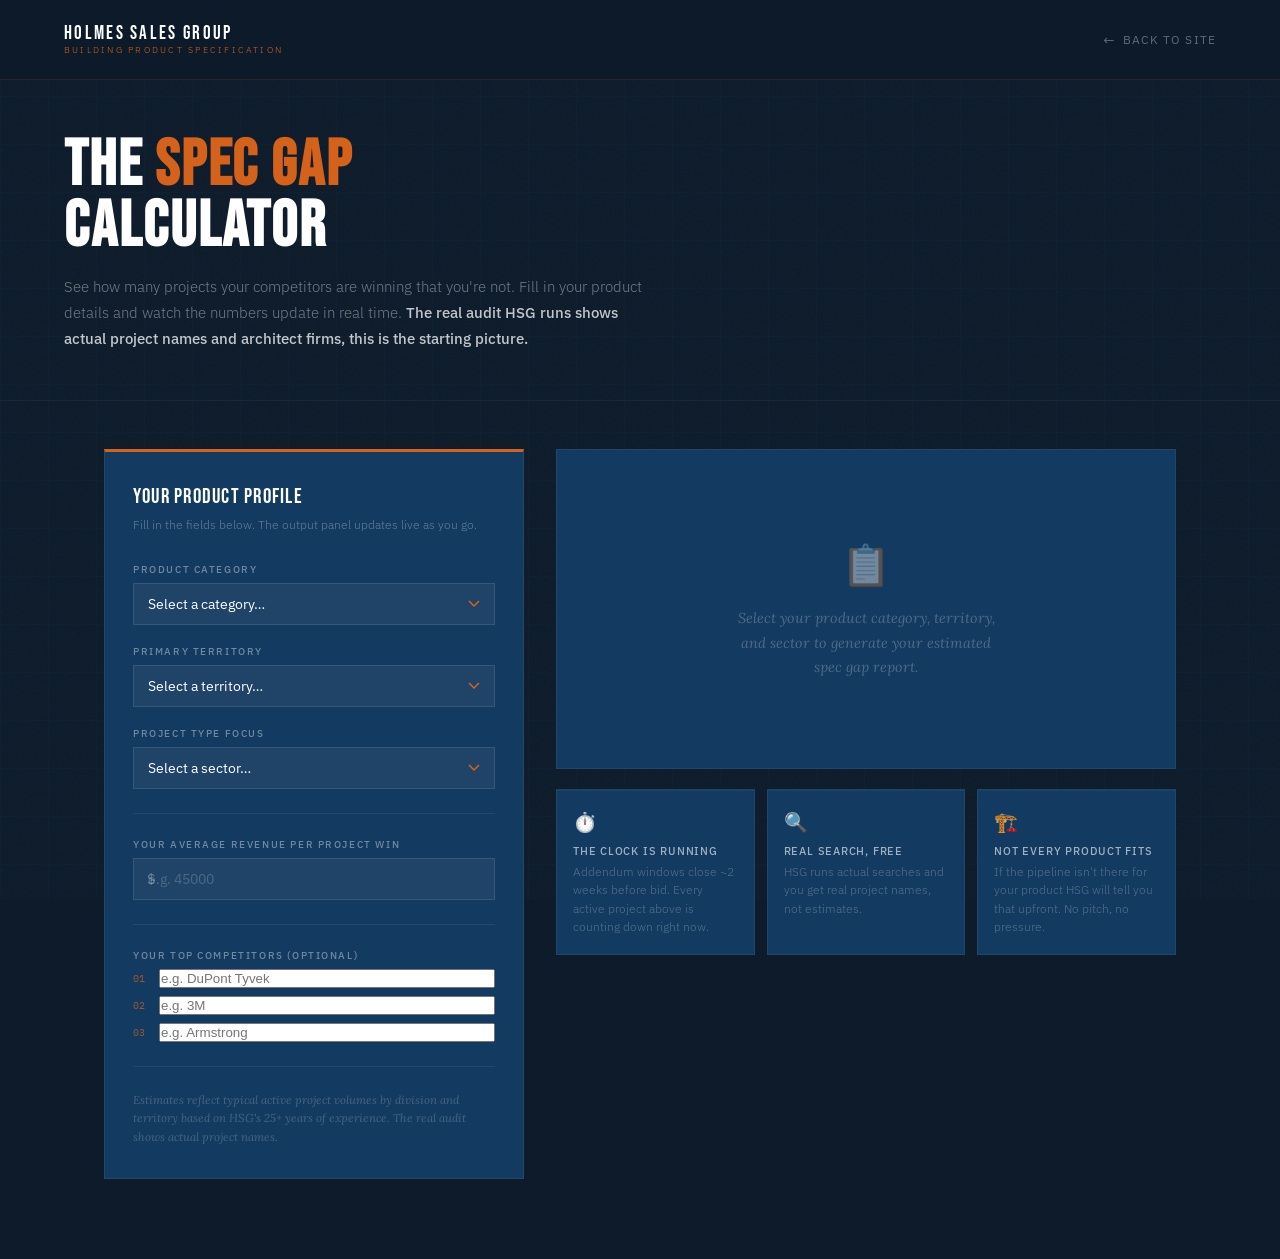
<file: calculator.html>
<!DOCTYPE html>
<html lang="en">
<head>
<meta charset="UTF-8">
<meta name="viewport" content="width=device-width, initial-scale=1.0">
<title>Spec Gap Calculator, Holmes Sales Group</title>
<meta name="description" content="Estimate how many projects your competitors are winning that you're not. The Spec Gap Calculator from Holmes Sales Group shows your estimated architectural specification pipeline in seconds.">

<!-- Open Graph -->
<meta property="og:type" content="website">
<meta property="og:url" content="https://holmessalesinc.com/calculator.html">
<meta property="og:title" content="Spec Gap Calculator, Holmes Sales Group">
<meta property="og:description" content="See how many projects your competitors are getting specified on that you're missing. Enter your product category and territory, results update in real time.">
<meta property="og:image" content="https://holmessalesinc.com/og-image.png">

<!-- Twitter Card -->
<meta name="twitter:card" content="summary_large_image">
<meta name="twitter:title" content="Spec Gap Calculator, Holmes Sales Group">
<meta name="twitter:description" content="See how many projects your competitors are getting specified on that you're missing. Enter your product category and territory, results update in real time.">
<meta name="twitter:image" content="https://holmessalesinc.com/og-image.png">

<!-- Canonical -->
<link rel="canonical" href="https://holmessalesinc.com/calculator.html">

<!-- Favicon -->
<link rel="icon" href="/favicon.ico" sizes="any">
<link rel="icon" href="/favicon-48x48.png" type="image/png" sizes="48x48">
<link rel="apple-touch-icon" href="/apple-touch-icon.png" sizes="180x180">
<link rel="manifest" href="/site.webmanifest">

<link rel="preconnect" href="https://fonts.googleapis.com">
<link rel="preconnect" href="https://fonts.gstatic.com" crossorigin>
<link href="https://fonts.googleapis.com/css2?family=Bebas+Neue&family=Lora:ital,wght@0,400;0,600;1,400&family=IBM+Plex+Mono:wght@300;400&family=IBM+Plex+Sans:wght@300;400;500&display=swap" rel="stylesheet">
<link rel="stylesheet" href="styles.css">
<link rel="stylesheet" href="calculator.css">

</head>
<body>

<!-- HEADER -->
<header>
  <a href="index.html" class="header-logo">
    <div class="header-logo-top">Holmes Sales Group</div>
    <div class="header-logo-sub">Building Product Specification</div>
  </a>
  <a href="index.html" class="header-back">Back to Site</a>
</header>

<!-- HERO BAND -->
<div class="calc-hero">
  <div class="calc-hero-inner">
    <!-- <div class="calc-eyebrow"><span></span> Interactive Tool</div> -->
    <h1>The <em>Spec Gap</em><br>Calculator</h1>
    <p>See how many projects your competitors are winning that you're not. Fill in your product details and watch the numbers update in real time. <strong>The real audit HSG runs shows actual project names and architect firms, this is the starting picture.</strong></p>
  </div>
</div>

<!-- MAIN -->
<div class="calc-wrap">

  <!-- INPUT PANEL -->
  <div class="input-panel">
    <div class="panel-title">Your Product Profile</div>
    <div class="panel-sub">Fill in the fields below. The output panel updates live as you go.</div>

    <div class="field">
      <label>Product Category</label>
      <select id="f-category" onchange="update()">
        <option value="">Select a category…</option>
        <option value="air-barrier">Air Barriers / Weather Barriers (Div 07)</option>
        <option value="cladding">Cladding Systems / ACM Panels (Div 07)</option>
        <option value="hvac">HVAC Components (Div 23)</option>
        <option value="flooring">Flooring Systems (Div 09)</option>
        <option value="ceiling">Acoustic Ceiling / Tile (Div 09)</option>
        <option value="partitions">Operable Partitions (Div 10)</option>
        <option value="plumbing">Plumbing Products (Div 22)</option>
        <option value="structural">Structural / Masonry (Div 03–05)</option>
        <option value="hardware">Architectural Hardware (Div 08)</option>
        <option value="electrical">Electrical / Lighting (Div 26)</option>
      </select>
    </div>

    <div class="field">
      <label>Primary Territory</label>
      <select id="f-territory" onchange="update()">
        <option value="">Select a territory…</option>
        <option value="chicagoland">Chicagoland Metro</option>
        <option value="midwest">Midwest (IL, IN, WI, MN, OH)</option>
        <option value="southeast">Southeast (FL, GA, NC, SC, TN)</option>
        <option value="northeast">Northeast (NY, NJ, PA, MA)</option>
        <option value="southwest">Southwest (TX, AZ, NV, CO)</option>
        <option value="west">West Coast (CA, OR, WA)</option>
        <option value="national">Nationwide</option>
      </select>
    </div>

    <div class="field">
      <label>Project Type Focus</label>
      <select id="f-sector" onchange="update()">
        <option value="">Select a sector…</option>
        <option value="public">Public Sector (Government, Schools, Libraries)</option>
        <option value="commercial">Commercial (Office, Retail, Mixed-Use)</option>
        <option value="healthcare">Healthcare / Medical</option>
        <option value="education">Higher Education</option>
        <option value="both">Both Public & Private</option>
      </select>
    </div>

    <div class="divider"></div>

    <div class="field">
      <label>Your Average Revenue Per Project Win</label>
      <div class="revenue-wrap">
        <span class="currency">$</span>
        <input type="number" id="f-revenue" placeholder="e.g. 45000" min="0" oninput="update()">
      </div>
    </div>

    <div class="divider"></div>

    <div>
      <span class="competitors-label">Your Top Competitors (optional)</span>
      <div class="competitor-row">
        <span class="competitor-num">01</span>
        <input type="text" id="comp-1" placeholder="e.g. DuPont Tyvek" oninput="update()">
      </div>
      <div class="competitor-row">
        <span class="competitor-num">02</span>
        <input type="text" id="comp-2" placeholder="e.g. 3M" oninput="update()">
      </div>
      <div class="competitor-row">
        <span class="competitor-num">03</span>
        <input type="text" id="comp-3" placeholder="e.g. Armstrong" oninput="update()">
      </div>
    </div>

    <div class="divider"></div>
    <div class="disclaimer">Estimates reflect typical active project volumes by division and territory based on HSG's 25+ years of experience. The real audit shows actual project names.</div>
  </div>

  <!-- OUTPUT PANEL -->
  <div class="output-panel">

    <!-- empty state -->
    <div class="output-empty" id="output-empty">
      <div class="empty-icon">📋</div>
      <div class="empty-text">Select your product category, territory, and sector to generate your estimated spec gap report.</div>
    </div>

    <!-- report card -->
    <div class="report-card" id="report-card">
      <div class="report-header">
        <div class="report-header-label">Estimated Spec Gap Report, <span id="rh-label">,</span></div>
        <div class="report-timestamp" id="rh-time">,</div>
      </div>
      <div class="report-body">

        <!-- big number -->
        <div class="stat-hero">
          <div class="stat-hero-num" id="r-total">,</div>
          <div class="stat-hero-unit">estimated active projects in your category &amp; territory</div>
        </div>
        <div class="stat-hero-sub" id="r-sub">, projects tracked</div>

        <!-- buckets -->
        <div class="buckets">
          <div class="bucket open">
            <div class="bucket-left">
              <div class="bucket-label">Realistically Reachable</div>
              <div class="bucket-desc">Projects where a spec slot is likely open and architect outreach could get you added</div>
              <div class="bucket-bar-wrap"><div class="bucket-bar-bg"><div class="bucket-bar-fill" id="bar-open"></div></div></div>
            </div>
            <div class="bucket-num" id="r-open">,</div>
          </div>
          <div class="bucket locked">
            <div class="bucket-left">
              <div class="bucket-label">Likely Locked</div>
              <div class="bucket-desc">Dominant brands already hold all slots, extremely difficult to displace without early relationship</div>
              <div class="bucket-bar-wrap"><div class="bucket-bar-bg"><div class="bucket-bar-fill" id="bar-locked"></div></div></div>
            </div>
            <div class="bucket-num" id="r-locked">,</div>
          </div>
          <div class="bucket competitor">
            <div class="bucket-left">
              <div class="bucket-label">Competitor Stronghold</div>
              <div class="bucket-desc">Projects where your named competitors are likely specified, and you are not</div>
              <div class="bucket-bar-wrap"><div class="bucket-bar-bg"><div class="bucket-bar-fill" id="bar-comp"></div></div></div>
            </div>
            <div class="bucket-num" id="r-comp">,</div>
          </div>
        </div>

        <!-- competitor callout -->
        <div class="competitor-callout" id="comp-callout">
          <div class="competitor-callout-title">Your Competitors in the Spec</div>
          <ul class="competitor-callout-list" id="comp-list"></ul>
        </div>

        <div class="report-divider"></div>

        <!-- revenue -->
        <div class="revenue-block">
          <div class="revenue-label">Estimated Reachable Revenue Opportunity</div>
          <div class="revenue-row">
            <div class="revenue-num" id="r-revenue">,</div>
            <div class="revenue-qualifier">based on your project value input</div>
          </div>
          <div class="revenue-note" id="r-revenue-note">Enter your average revenue per project win above to calculate your pipeline opportunity.</div>
        </div>

        <!-- CTA -->
        <div class="report-cta">
          <div class="report-cta-text" id="r-cta-text">HSG will run a live search for your category in your territory and return <strong>actual project names, architect firms, and the specific specs your competitors hold</strong>. That search is free with no strings attached.</div>
          <button class="cta-btn" onclick="openModal()">Get the Real Numbers from HSG →</button>
        </div>
      </div>
    </div>

    <!-- info cards -->
    <div class="info-cards">
      <div class="info-card">
        <div class="info-card-icon">⏱️</div>
        <div class="info-card-title">The Clock Is Running</div>
        <div class="info-card-text">Addendum windows close ~2 weeks before bid. Every active project above is counting down right now.</div>
      </div>
      <div class="info-card">
        <div class="info-card-icon">🔍</div>
        <div class="info-card-title">Real Search, Free</div>
        <div class="info-card-text">HSG runs actual searches and you get real project names, not estimates.</div>
      </div>
      <div class="info-card">
        <div class="info-card-icon">🏗️</div>
        <div class="info-card-title">Not Every Product Fits</div>
        <div class="info-card-text">If the pipeline isn't there for your product HSG will tell you that upfront. No pitch, no pressure.</div>
      </div>
    </div>

  </div>
</div>

<!-- MODAL -->
<div class="modal-overlay" id="modal-overlay" onclick="handleOverlayClick(event)">
  <div class="modal">
    <button class="modal-close" onclick="closeModal()">✕</button>
    <div class="modal-eyebrow">🔍 Free Competitive Audit</div>
    <h3>Let's See the Real Numbers.</h3>
    <div class="modal-context" id="modal-context">
      HSG will run a live search for your category and territory returning actual project names, architect firms, and the specific specs your competitors hold that you don't.
    </div>
    <form class="form-wrap" data-lead-form data-form-id="calculator-modal" novalidate>
      <input type="text" name="website" tabindex="-1" autocomplete="off" aria-hidden="true" style="position:absolute;left:-5000px;">
      <div class="form-row">
        <div><label>First Name</label><input type="text" name="first_name" placeholder="John" required></div>
        <div><label>Last Name</label><input type="text" name="last_name" placeholder="Smith"></div>
      </div>
      <div><label>Company / Manufacturer</label><input type="text" name="company" placeholder="Your Company Name"></div>
      <div><label>Email</label><input type="email" name="email" placeholder="john@company.com" required></div>
      <div><label>What Product Do You Manufacture?</label><input type="text" id="modal-product" name="product" placeholder="e.g. Air barriers, cladding systems…" required></div>
      <div><label>Who Are Your Top Competitors?</label><input type="text" id="modal-competitors" name="competitors" placeholder="e.g. DuPont Tyvek, 3M, Armstrong…"></div>
      <div><label>CSI Six Digit Code</label><input type="text" name="csi_code" placeholder="e.g. 07 42 13" maxlength="8" autocomplete="off"></div>
      <div><label>Anything Else?</label><textarea name="message" placeholder="Markets you're targeting, where you're hitting friction…"></textarea></div>
      <div class="form-status" aria-live="polite"></div>
      <button type="submit" class="form-submit">Send and Let's Get You in the Spec →</button>
    </form>
  </div>
</div>

<script>
document.querySelectorAll('input[name="csi_code"]').forEach(el => {
  el.addEventListener('input', function () {
    const digits = this.value.replace(/\D/g, '').slice(0, 6);
    this.value = digits.match(/.{1,2}/g)?.join(' ') ?? '';
  });
});

// ── DATA ──
const categoryData = {
  'air-barrier':  { label: 'Air Barriers (Div 07)', base: 180, openRate: 0.28, lockedRate: 0.48, compRate: 0.62, insight: 'Air barrier specs are dominated by DuPont Tyvek and 3M in most markets. A single spec win typically goes on an entire building envelope.' },
  'cladding':     { label: 'Cladding / ACM Panels (Div 07)', base: 140, openRate: 0.32, lockedRate: 0.42, compRate: 0.58, insight: 'Cladding specs are locked early in schematic design. Gensler and Perkins+Will have preferred vendor lists that require direct technical advocacy to break into.' },
  'hvac':         { label: 'HVAC Components (Div 23)', base: 220, openRate: 0.24, lockedRate: 0.52, compRate: 0.66, insight: 'HVAC specs involve multiple sub-categories. A single project win can represent substantial unit volume across an entire mechanical system.' },
  'flooring':     { label: 'Flooring Systems (Div 09)', base: 200, openRate: 0.30, lockedRate: 0.45, compRate: 0.60, insight: 'Flooring specs are written early and rarely changed. Architects default to brands they\'ve specified before, breaking in requires samples, comparison data, and A&D firm presence.' },
  'ceiling':      { label: 'Acoustic Ceiling (Div 09)', base: 160, openRate: 0.26, lockedRate: 0.50, compRate: 0.68, insight: 'Armstrong and USG dominate most ceiling specs. Competitors with equivalent or superior performance consistently lose specs they never knew existed.' },
  'partitions':   { label: 'Operable Partitions (Div 10)', base: 90, openRate: 0.38, lockedRate: 0.35, compRate: 0.52, insight: 'Operable partition specs are highly architect-influenced and project-specific. HSG has direct track record winning specs at Nexus Park (Perkins Will), Metro State University, and Forest Hills Elementary.' },
  'plumbing':     { label: 'Plumbing Products (Div 22)', base: 175, openRate: 0.27, lockedRate: 0.46, compRate: 0.61, insight: 'Plumbing specs are written by MEP engineers, requiring a different outreach approach. Volume per project is high, each spec win is meaningfully valuable.' },
  'structural':   { label: 'Structural / Masonry (Div 03–05)', base: 130, openRate: 0.22, lockedRate: 0.55, compRate: 0.57, insight: 'Structural specs are set early and require engineer of record sign-off. Entry requires detailed code compliance documentation presented convincingly before design development.' },
  'hardware':     { label: 'Architectural Hardware (Div 08)', base: 120, openRate: 0.33, lockedRate: 0.40, compRate: 0.55, insight: 'Architectural hardware is specified on nearly every commercial and institutional project. HSG has direct experience winning hardware specs at Hamburger University (Gensler Chicago).' },
  'electrical':   { label: 'Electrical / Lighting (Div 26)', base: 190, openRate: 0.25, lockedRate: 0.50, compRate: 0.63, insight: 'Electrical specs are written by electrical engineers and are highly brand-specific. Early outreach before design development is critical, most specs are locked months before bid.' }
};

const territoryMult = {
  'chicagoland': 0.12, 'midwest': 0.36, 'southeast': 0.28,
  'northeast': 0.30, 'southwest': 0.26, 'west': 0.25, 'national': 1.0
};
const territoryLabel = {
  'chicagoland': 'Chicagoland', 'midwest': 'Midwest', 'southeast': 'Southeast',
  'northeast': 'Northeast', 'southwest': 'Southwest', 'west': 'West Coast', 'national': 'Nationwide'
};
const sectorMult = {
  'public': 0.48, 'commercial': 0.58, 'healthcare': 0.34, 'education': 0.38, 'both': 1.0
};

// ── ANIMATED COUNTER ──
function animateNum(el, target, prefix, suffix, duration) {
  const start = 0;
  const startTime = performance.now();
  function step(now) {
    const elapsed = now - startTime;
    const progress = Math.min(elapsed / duration, 1);
    const ease = 1 - Math.pow(1 - progress, 3);
    const val = Math.round(start + (target - start) * ease);
    el.textContent = prefix + val.toLocaleString() + suffix;
    if (progress < 1) requestAnimationFrame(step);
  }
  requestAnimationFrame(step);
}

function setBar(id, pct) {
  setTimeout(() => {
    document.getElementById(id).style.width = Math.min(pct, 100) + '%';
  }, 120);
}

// ── UPDATE ──
function update() {
  const cat = document.getElementById('f-category').value;
  const terr = document.getElementById('f-territory').value;
  const sect = document.getElementById('f-sector').value;
  const rev = parseFloat(document.getElementById('f-revenue').value) || 0;
  const comp1 = document.getElementById('comp-1').value.trim();
  const comp2 = document.getElementById('comp-2').value.trim();
  const comp3 = document.getElementById('comp-3').value.trim();

  if (!cat || !terr || !sect) {
    document.getElementById('output-empty').classList.remove('hidden');
    document.getElementById('report-card').classList.remove('visible');
    return;
  }

  const cd = categoryData[cat];
  const tm = territoryMult[terr];
  const sm = sectorMult[sect];

  const total = Math.round(cd.base * tm * sm);
  const open = Math.round(total * cd.openRate);
  const locked = Math.round(total * cd.lockedRate);
  const comp = Math.round(total * cd.compRate);

  // show report
  document.getElementById('output-empty').classList.add('hidden');
  const card = document.getElementById('report-card');
  card.classList.add('visible');

  // header
  document.getElementById('rh-label').textContent = cd.label + ' · ' + territoryLabel[terr];
  document.getElementById('rh-time').textContent = new Date().toLocaleDateString('en-US', { month: 'short', day: 'numeric', year: 'numeric' });

  // big number
  animateNum(document.getElementById('r-total'), total, '', '', 900);
  document.getElementById('r-sub').textContent = '~' + Math.round(total * 1.15).toLocaleString() + ' projects tracked across Dodge + ConstructConnect in this market';

  // buckets
  animateNum(document.getElementById('r-open'), open, '', '', 800);
  animateNum(document.getElementById('r-locked'), locked, '', '', 850);
  animateNum(document.getElementById('r-comp'), comp, '', '', 870);

  setBar('bar-open', (open / total) * 100);
  setBar('bar-locked', (locked / total) * 100);
  setBar('bar-comp', (comp / total) * 100);

  // competitors
  const competitors = [comp1, comp2, comp3].filter(c => c.length > 0);
  const callout = document.getElementById('comp-callout');
  const compList = document.getElementById('comp-list');
  if (competitors.length > 0) {
    callout.classList.add('visible');
    compList.innerHTML = competitors.map(c => {
      const pct = Math.round(55 + Math.random() * 30);
      return `<li><strong style="color:rgba(255,255,255,0.75)">${c}</strong>&nbsp;, estimated present in ~${pct}% of specs in this market</li>`;
    }).join('');
  } else {
    callout.classList.remove('visible');
  }

  // revenue
  const revEl = document.getElementById('r-revenue');
  const revNote = document.getElementById('r-revenue-note');
  if (rev > 0) {
    const opportunity = open * rev;
    revEl.classList.add('has-value');
    animateNum(revEl, opportunity, '$', '', 1000);
    revNote.textContent = open.toLocaleString() + ' reachable projects × $' + rev.toLocaleString() + ' avg. project value = your estimated reachable pipeline.';
  } else {
    revEl.classList.remove('has-value');
    revEl.textContent = ',';
    revNote.textContent = 'Enter your average revenue per project win above to calculate your pipeline opportunity.';
  }

  // dynamic CTA text
  const ctaText = document.getElementById('r-cta-text');
  const catLabel = cd.label.split('(')[0].trim();
  const terrLabel = territoryLabel[terr];
  ctaText.innerHTML = `HSG will run a live search for <strong>${catLabel}</strong> projects in <strong>${terrLabel}</strong> and return actual project names, architect firms, and the specific specs your competitors hold that you don't. <strong>That search is free, no strings attached.</strong>`;

  // pre-fill modal
  document.getElementById('modal-product').placeholder = catLabel;
  if (competitors.length > 0) {
    document.getElementById('modal-competitors').value = competitors.join(', ');
  }
  document.getElementById('modal-context').innerHTML = `HSG will run a live search for <strong style="color:var(--amber)">${catLabel} projects in ${terrLabel}</strong>, returning actual project names, architect firms, and the specific specs your competitors hold that you don't.`;
}

// ── MODAL ──
function openModal() {
  document.getElementById('modal-overlay').classList.add('open');
  document.body.style.overflow = 'hidden';
}
function closeModal() {
  document.getElementById('modal-overlay').classList.remove('open');
  document.body.style.overflow = '';
}
function handleOverlayClick(e) {
  if (e.target === document.getElementById('modal-overlay')) closeModal();
}
function getUtmParams() {
  const params = new URLSearchParams(window.location.search);
  return {
    utm_source: params.get('utm_source') || '',
    utm_medium: params.get('utm_medium') || '',
    utm_campaign: params.get('utm_campaign') || '',
    utm_term: params.get('utm_term') || '',
    utm_content: params.get('utm_content') || ''
  };
}
function setFormStatus(form, message, type) {
  const statusEl = form.querySelector('.form-status');
  if (!statusEl) return;
  statusEl.textContent = message;
  statusEl.classList.remove('is-success', 'is-error');
  if (type) statusEl.classList.add(type);
}
function bindLeadForm(form) {
  const submitBtn = form.querySelector('.form-submit');
  const defaultBtnText = submitBtn ? submitBtn.textContent : 'Submit';
  form.addEventListener('submit', async (event) => {
    event.preventDefault();
    if (!form.checkValidity()) {
      setFormStatus(form, 'Please fill in the required fields before submitting.', 'is-error');
      form.reportValidity();
      return;
    }
    const formData = new FormData(form);
    const payload = Object.fromEntries(formData.entries());
    payload.form_id = form.getAttribute('data-form-id') || 'unknown';
    payload.source_page = window.location.pathname;
    payload.source_url = window.location.href;
    payload.submitted_at = new Date().toISOString();
    Object.assign(payload, getUtmParams());

    if (submitBtn) {
      submitBtn.disabled = true;
      submitBtn.textContent = 'Sending...';
    }
    setFormStatus(form, '', '');

    try {
      const response = await fetch('/api/contact', {
        method: 'POST',
        headers: { 'Content-Type': 'application/json' },
        body: JSON.stringify(payload)
      });
      if (!response.ok) throw new Error('Form submit failed');
      showToast('success', 'Message Sent!', 'Thanks. HSG will be in touch shortly.');
      form.reset();
      closeModal();
    } catch (error) {
      showToast('error', 'Submission Failed', 'Please email doug@holmessalesinc.com.');
    } finally {
      if (submitBtn) {
        submitBtn.disabled = false;
        submitBtn.textContent = defaultBtnText;
      }
    }
  });
}
document.querySelectorAll('form[data-lead-form]').forEach(bindLeadForm);
document.addEventListener('keydown', e => { if (e.key === 'Escape') closeModal(); });

function showToast(type, title, msg) {
  let container = document.getElementById('toast-container');
  if (!container) { container = document.createElement('div'); container.id = 'toast-container'; document.body.appendChild(container); }
  const toast = document.createElement('div');
  toast.className = `toast toast-${type}`;
  toast.innerHTML = `<div class="toast-icon">${type === 'success' ? '✔' : '✖'}</div><div class="toast-body"><div class="toast-title">${title}</div><div class="toast-msg">${msg}</div></div>`;
  container.appendChild(toast);
  requestAnimationFrame(() => { requestAnimationFrame(() => { toast.classList.add('toast-show'); }); });
  setTimeout(() => {
    toast.classList.add('toast-hide');
    toast.addEventListener('transitionend', () => toast.remove(), { once: true });
  }, 4500);
}
</script>
</body>
</html>
</file>
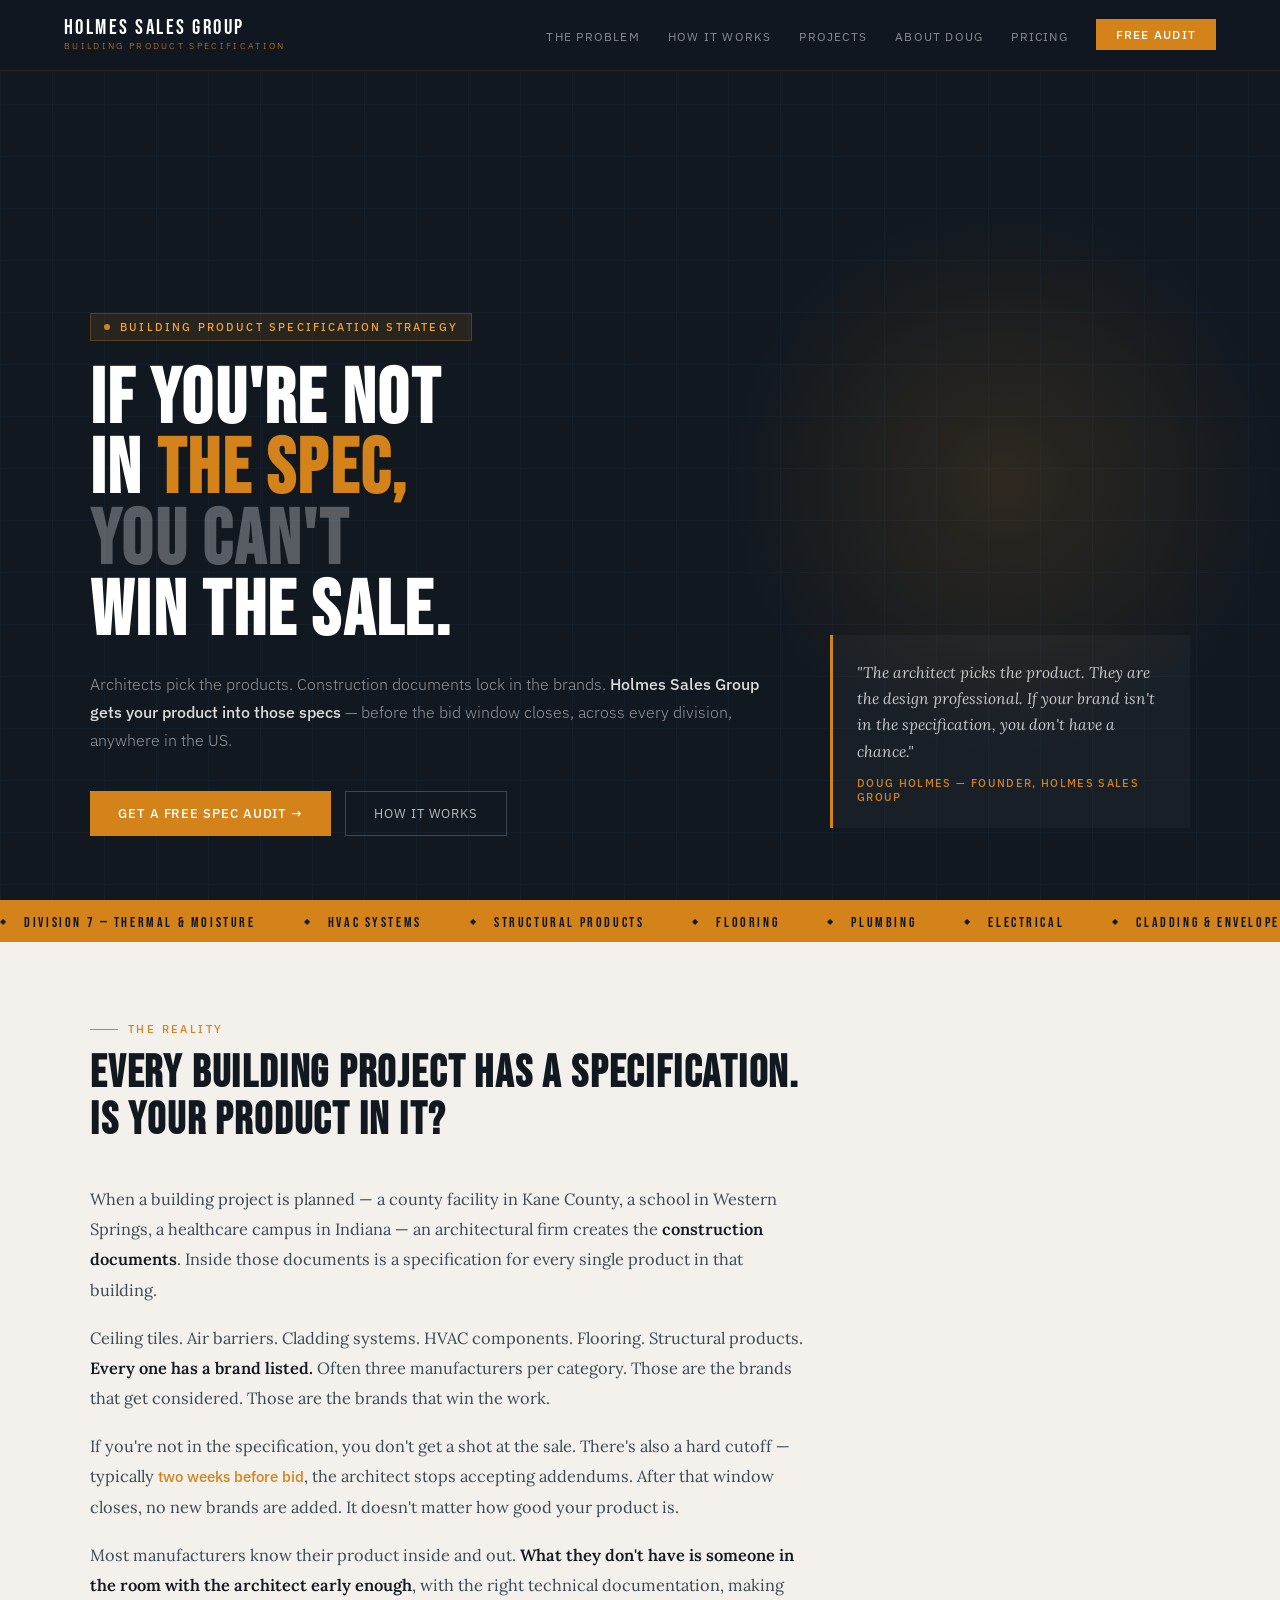
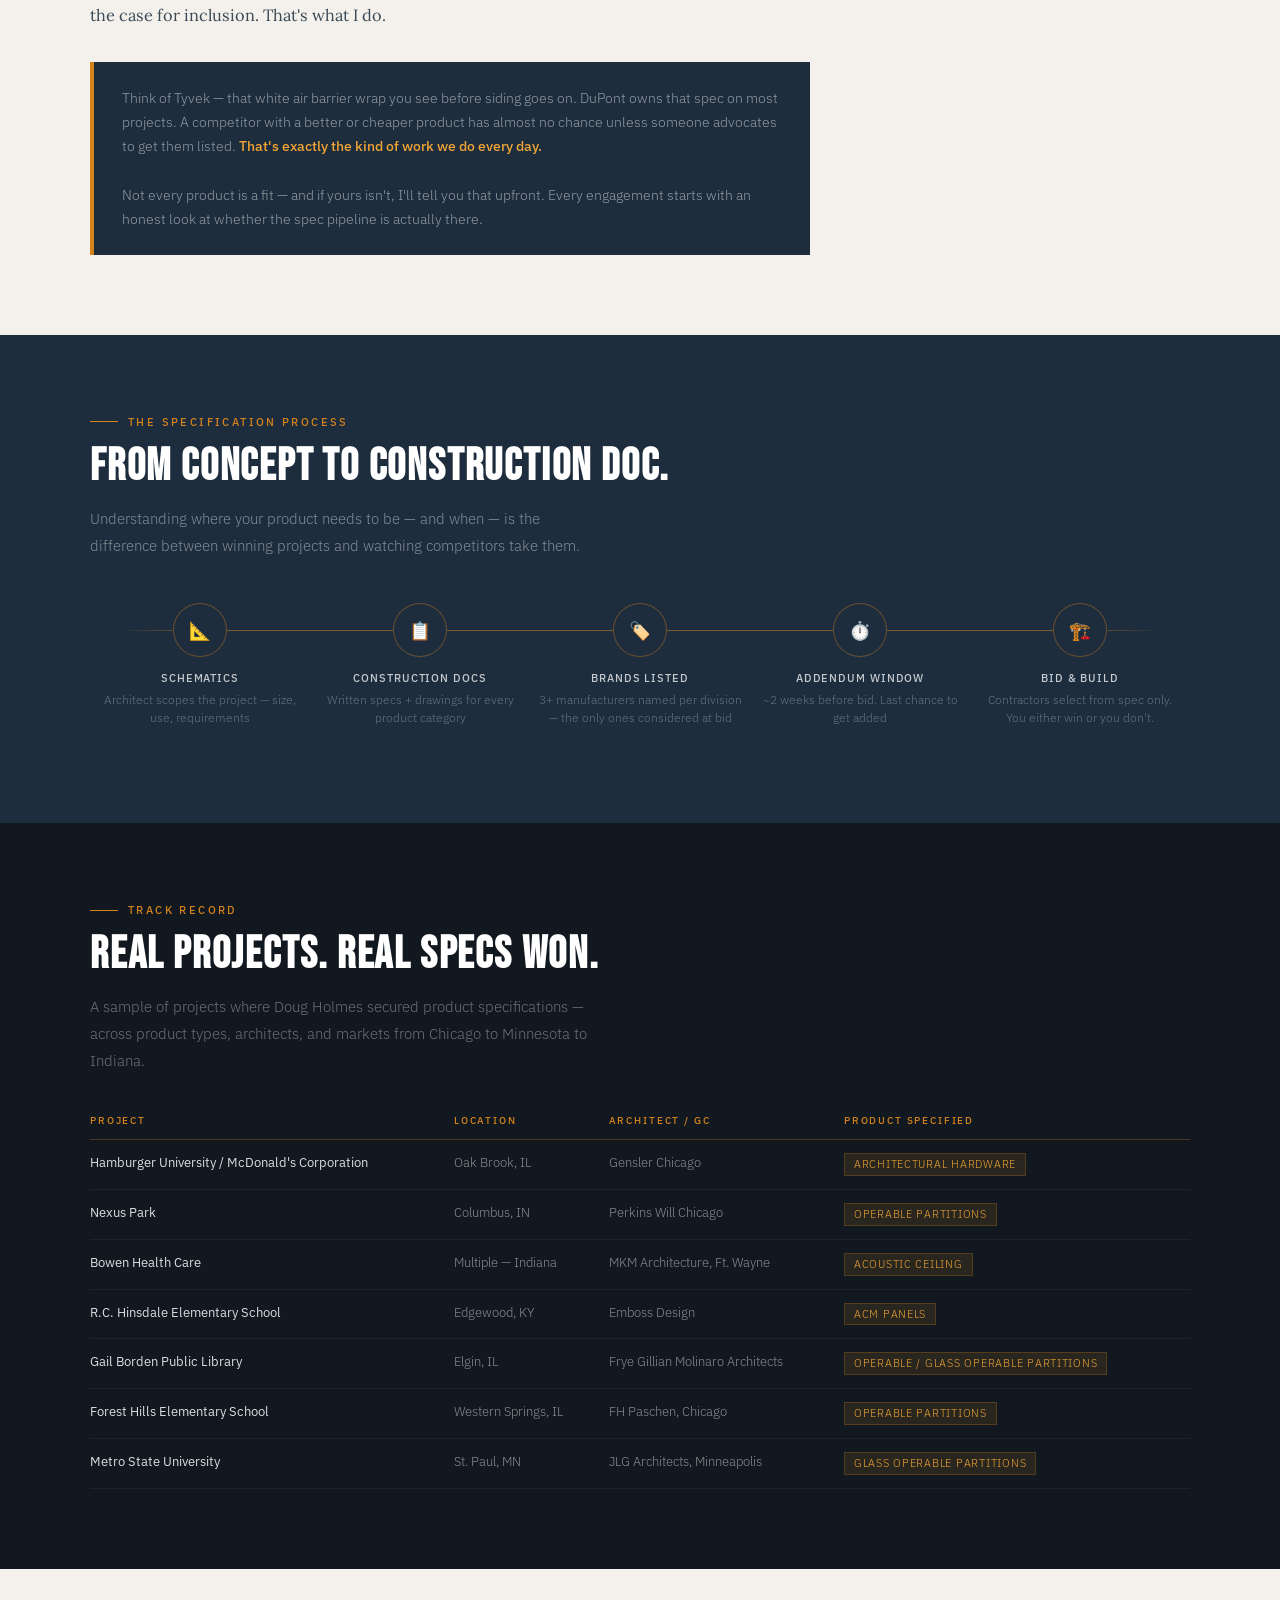
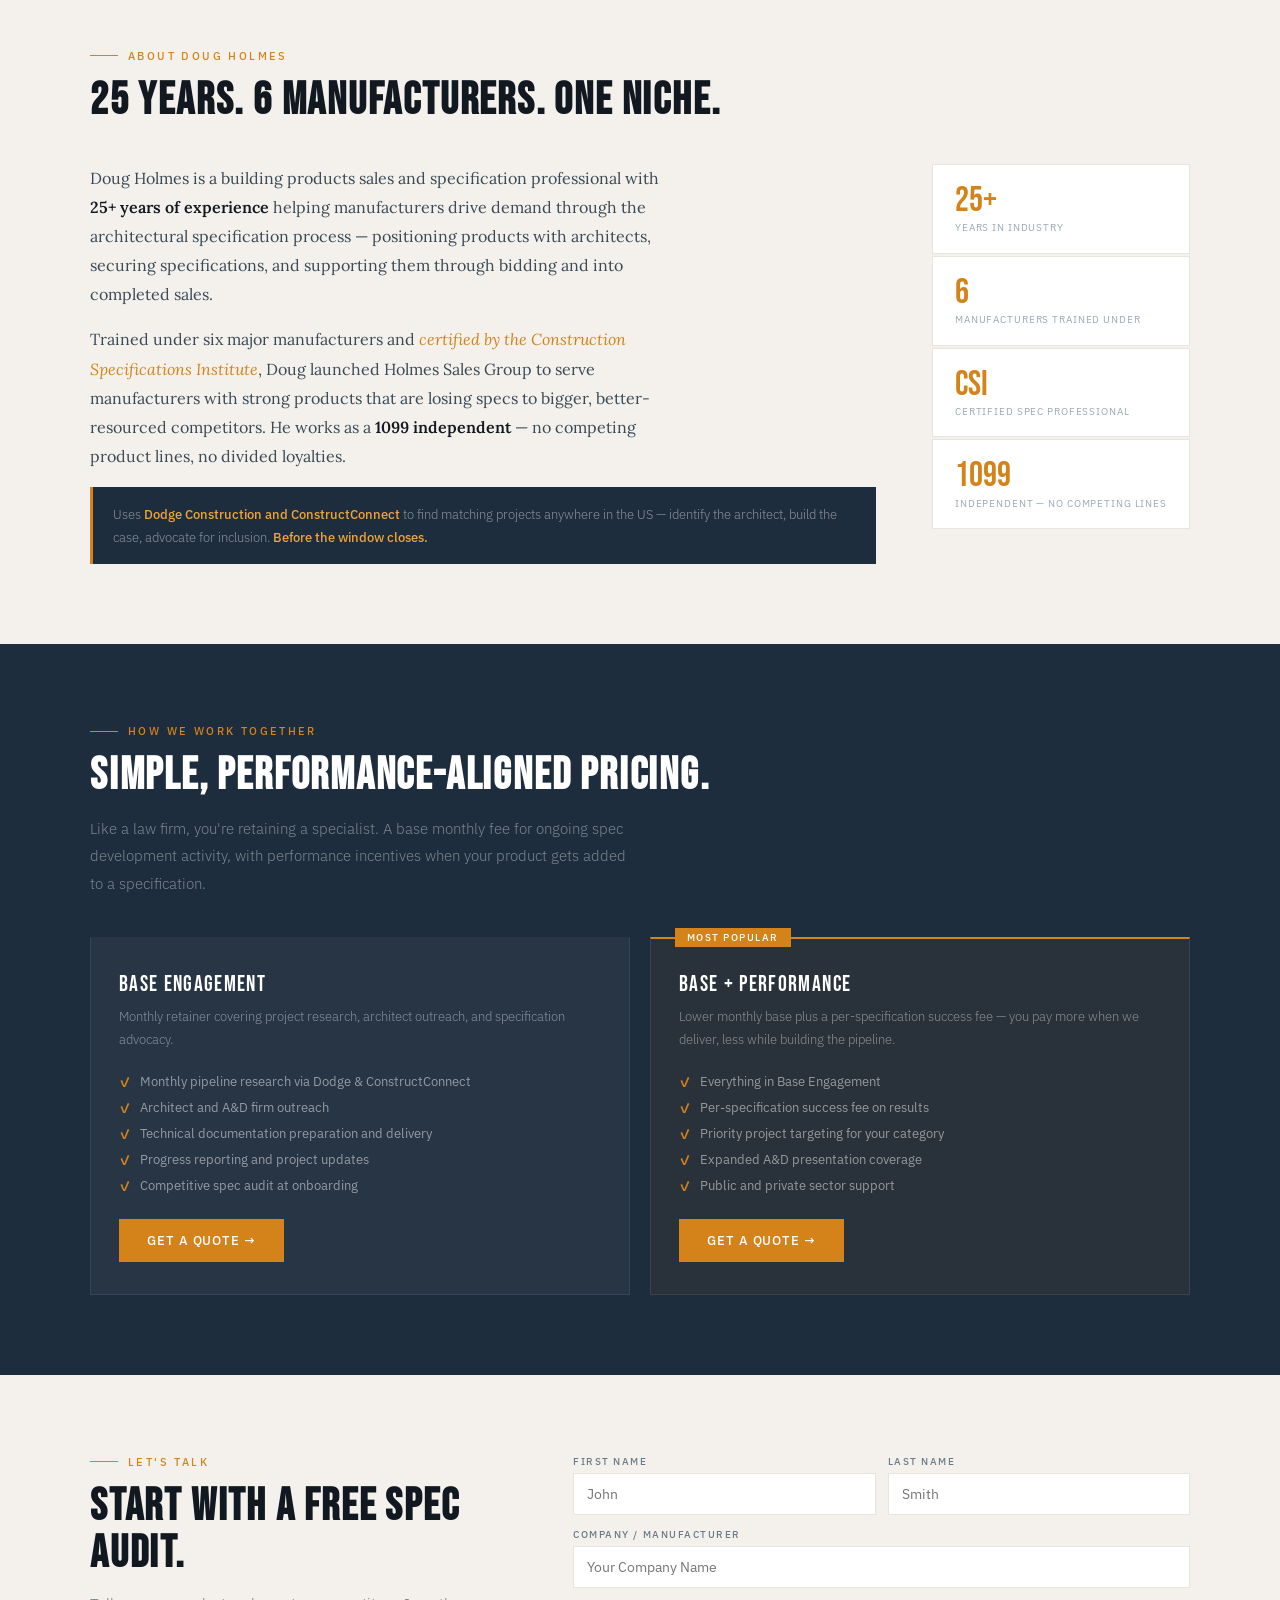
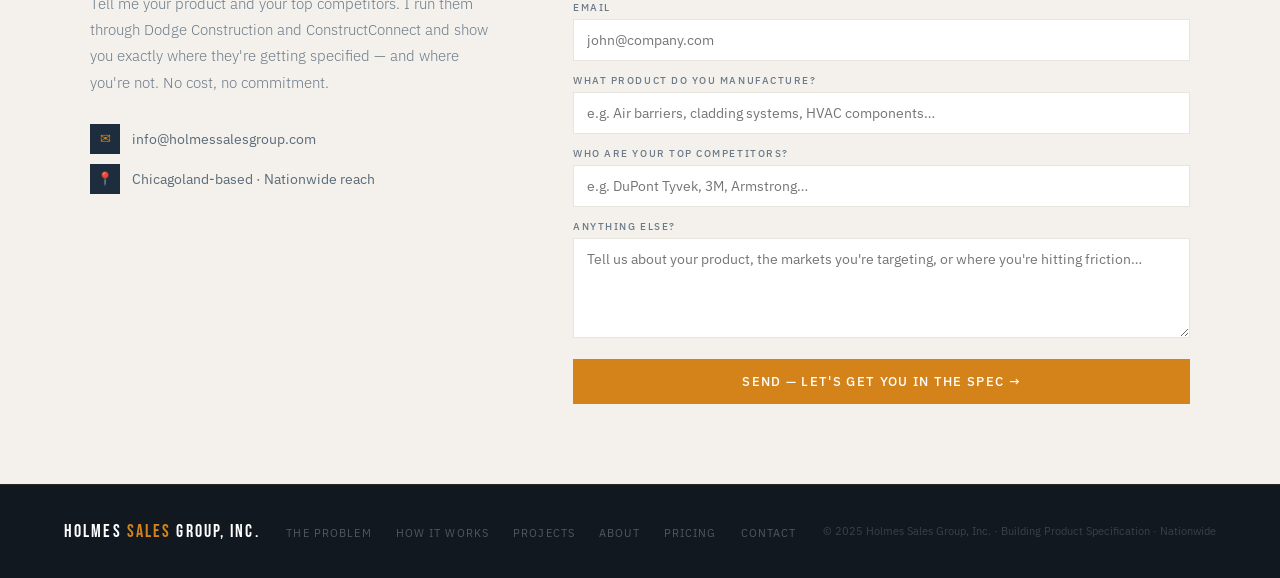
<file: holmesSalesGroupWebsite.html>
<!DOCTYPE html>
<html lang="en">
<head>
<meta charset="UTF-8">
<meta name="viewport" content="width=device-width, initial-scale=1.0">
<title>Holmes Sales Group — Get Your Product in the Spec</title>
<link href="https://fonts.googleapis.com/css2?family=Bebas+Neue&family=Lora:ital,wght@0,400;0,600;1,400&family=IBM+Plex+Sans:wght@300;400;500&display=swap" rel="stylesheet">
<style>
*, *::before, *::after { box-sizing: border-box; margin: 0; padding: 0; }
:root {
  --ink: #111820; --steel: #1e2d3d; --steel-mid: #2c4157;
  --amber: #d4831a; --amber-light: #f0a535;
  --concrete: #e8e4de; --fog: #f4f1ec; --mist: #9aa8b5; --white: #ffffff;
}
html { scroll-behavior: smooth; }
body { font-family: 'IBM Plex Sans', sans-serif; background: var(--fog); color: var(--ink); overflow-x: hidden; }
body::before { content: ''; position: fixed; inset: 0; z-index: 0; pointer-events: none; opacity: 0.025; background-image: url("data:image/svg+xml,%3Csvg viewBox='0 0 256 256' xmlns='http://www.w3.org/2000/svg'%3E%3Cfilter id='noise'%3E%3CfeTurbulence type='fractalNoise' baseFrequency='0.9' numOctaves='4' stitchTiles='stitch'/%3E%3C/filter%3E%3Crect width='100%25' height='100%25' filter='url(%23noise)'/%3E%3C/svg%3E"); background-size: 200px; }

/* NAV */
nav { position: fixed; top: 0; left: 0; right: 0; z-index: 200; display: flex; align-items: center; justify-content: space-between; padding: 18px 5%; background: rgba(17,24,32,0.97); backdrop-filter: blur(12px); border-bottom: 1px solid rgba(212,131,26,0.15); }
.nav-logo-top { font-family: 'Bebas Neue', sans-serif; font-size: 1.3rem; letter-spacing: 0.12em; color: var(--white); line-height: 1; }
.nav-logo-sub { font-size: 0.58rem; letter-spacing: 0.25em; text-transform: uppercase; color: var(--amber); font-weight: 300; }
.nav-links { display: flex; gap: 28px; list-style: none; align-items: center; }
.nav-links a { color: rgba(255,255,255,0.5); text-decoration: none; font-size: 0.76rem; letter-spacing: 0.1em; text-transform: uppercase; transition: color 0.2s; }
.nav-links a:hover { color: var(--amber-light); }
.nav-cta { background: var(--amber) !important; color: var(--white) !important; padding: 8px 20px !important; font-weight: 500 !important; cursor: pointer; border: none; font-family: 'IBM Plex Sans', sans-serif; font-size: 0.76rem; letter-spacing: 0.1em; text-transform: uppercase; }
.nav-cta:hover { background: var(--amber-light) !important; }

/* HERO */
.hero { min-height: 100vh; background: var(--ink); display: flex; align-items: flex-end; position: relative; overflow: hidden; padding: 0 5% 5%; }
.hero-blueprint { position: absolute; inset: 0; background-image: linear-gradient(rgba(30,45,61,0.6) 1px, transparent 1px), linear-gradient(90deg, rgba(30,45,61,0.6) 1px, transparent 1px); background-size: 52px 52px; opacity: 0.5; }
.hero-glow { position: absolute; top: 20%; left: 55%; width: 600px; height: 600px; border-radius: 50%; background: radial-gradient(circle, rgba(212,131,26,0.15) 0%, transparent 65%); pointer-events: none; }
.hero-content { max-width: 1100px; width: 100%; margin: 0 auto; padding-top: 130px; position: relative; z-index: 2; display: grid; grid-template-columns: 1fr 360px; gap: 64px; align-items: end; }
.hero-tag { display: inline-flex; align-items: center; gap: 10px; background: rgba(212,131,26,0.12); border: 1px solid rgba(212,131,26,0.3); color: var(--amber-light); font-size: 0.68rem; letter-spacing: 0.2em; text-transform: uppercase; padding: 6px 13px; margin-bottom: 24px; font-weight: 500; }
.hero-tag span { display: inline-block; width: 6px; height: 6px; background: var(--amber); border-radius: 50%; animation: pulse 2s infinite; }
@keyframes pulse { 0%,100%{opacity:1;} 50%{opacity:0.3;} }
h1 { font-family: 'Bebas Neue', sans-serif; font-size: clamp(3.4rem, 6vw, 6.8rem); line-height: 0.92; letter-spacing: 0.03em; color: var(--white); margin-bottom: 24px; }
h1 .accent { color: var(--amber); }
h1 .thin { color: rgba(255,255,255,0.3); }
.hero-desc { color: rgba(255,255,255,0.55); font-size: 0.97rem; line-height: 1.8; font-weight: 300; margin-bottom: 36px; }
.hero-desc strong { color: rgba(255,255,255,0.85); font-weight: 500; }
.hero-btns { display: flex; gap: 14px; flex-wrap: wrap; }
.btn-primary { background: var(--amber); color: var(--white); padding: 13px 28px; font-size: 0.82rem; font-weight: 500; letter-spacing: 0.07em; text-transform: uppercase; text-decoration: none; border: none; cursor: pointer; transition: all 0.25s; display: inline-block; font-family: 'IBM Plex Sans', sans-serif; }
.btn-primary:hover { background: var(--amber-light); transform: translateY(-2px); }
.btn-ghost { border: 1px solid rgba(255,255,255,0.2); color: rgba(255,255,255,0.7); padding: 13px 28px; font-size: 0.82rem; letter-spacing: 0.07em; text-transform: uppercase; text-decoration: none; display: inline-block; transition: all 0.25s; }
.btn-ghost:hover { border-color: var(--amber); color: var(--amber); }
.hero-right { padding-bottom: 8px; animation: fadeUp 1s ease 0.4s both; }
.hero-quote { border-left: 3px solid var(--amber); padding: 24px; background: rgba(255,255,255,0.03); }
.hero-quote-text { font-family: 'Lora', serif; font-style: italic; color: rgba(255,255,255,0.75); font-size: 0.97rem; line-height: 1.7; margin-bottom: 12px; }
.hero-quote-attr { font-size: 0.7rem; letter-spacing: 0.12em; text-transform: uppercase; color: var(--amber); font-weight: 500; }
@keyframes fadeUp { from{opacity:0;transform:translateY(18px);} to{opacity:1;transform:translateY(0);} }

/* TICKER */
.ticker { background: var(--amber); padding: 11px 0; overflow: hidden; white-space: nowrap; }
.ticker-track { display: inline-block; animation: ticker 22s linear infinite; }
.ticker-track span { font-family: 'Bebas Neue', sans-serif; font-size: 0.9rem; letter-spacing: 0.18em; color: var(--ink); margin-right: 48px; }
.ticker-track span::before { content: '◆  '; font-size: 0.5rem; vertical-align: middle; margin-right: 12px; }
@keyframes ticker { from{transform:translateX(0)} to{transform:translateX(-50%)} }

/* SHARED */
section { padding: 80px 5%; position: relative; z-index: 1; }
.inner { max-width: 1100px; margin: 0 auto; }
.eyebrow { font-size: 0.68rem; letter-spacing: 0.22em; text-transform: uppercase; color: var(--amber); font-weight: 500; display: flex; align-items: center; gap: 10px; margin-bottom: 14px; }
.eyebrow::before { content:''; display:block; width:28px; height:1px; background:var(--amber); }
h2 { font-family: 'Bebas Neue', sans-serif; font-size: clamp(2rem, 3.5vw, 3.2rem); letter-spacing: 0.04em; line-height: 1.05; margin-bottom: 16px; }

/* PROBLEM */
.problem { background: var(--fog); }
.problem-story { font-family: 'Lora', serif; font-size: 1.02rem; line-height: 1.85; color: #3a4a56; max-width: 720px; margin-top: 40px; }
.problem-story p { margin-bottom: 18px; }
.problem-story strong { color: var(--ink); font-weight: 600; }
.problem-story em { color: var(--amber); font-style: normal; font-family: 'IBM Plex Sans', sans-serif; font-weight: 500; font-size: 0.93rem; }
.problem-honest { margin-top: 32px; background: var(--steel); padding: 24px 28px; border-left: 4px solid var(--amber); max-width: 720px; }
.problem-honest-text { color: rgba(255,255,255,0.52); font-size: 0.86rem; line-height: 1.75; font-weight: 300; }
.problem-honest-text strong { color: var(--amber-light); font-weight: 500; }

/* HOW IT WORKS */
.spec-explainer { background: var(--steel); }
.spec-explainer h2 { color: var(--white); }
.spec-intro { color: rgba(255,255,255,0.45); font-size: 0.93rem; line-height: 1.8; font-weight: 300; max-width: 520px; margin-bottom: 44px; }
.spec-timeline-wrap { overflow-x: auto; padding-bottom: 8px; scrollbar-width: thin; scrollbar-color: rgba(212,131,26,0.3) transparent; }
.spec-timeline-wrap::-webkit-scrollbar { height: 4px; }
.spec-timeline-wrap::-webkit-scrollbar-track { background: transparent; }
.spec-timeline-wrap::-webkit-scrollbar-thumb { background: rgba(212,131,26,0.3); border-radius: 2px; }
.spec-timeline { display: flex; align-items: flex-start; min-width: 680px; position: relative; padding-bottom: 8px; }
.spec-timeline::before { content: ''; position: absolute; top: 27px; left: 28px; right: 28px; height: 1px; background: linear-gradient(90deg, transparent 0%, rgba(212,131,26,0.5) 8%, rgba(212,131,26,0.5) 92%, transparent 100%); }
.spec-step { flex: 1; display: flex; flex-direction: column; align-items: center; text-align: center; padding: 0 8px; position: relative; }
.spec-step-dot { width: 54px; height: 54px; border: 1px solid rgba(212,131,26,0.4); border-radius: 50%; display: flex; align-items: center; justify-content: center; font-size: 1.1rem; margin-bottom: 14px; background: var(--steel); position: relative; z-index: 1; transition: all 0.3s; flex-shrink: 0; }
.spec-step:hover .spec-step-dot { background: var(--amber); border-color: var(--amber); }
.spec-step-title { font-size: 0.7rem; letter-spacing: 0.08em; text-transform: uppercase; color: rgba(255,255,255,0.75); font-weight: 500; margin-bottom: 6px; }
.spec-step-desc { font-size: 0.72rem; color: rgba(255,255,255,0.32); line-height: 1.55; font-weight: 300; }

/* PROJECTS */
.projects { background: var(--ink); }
.projects h2 { color: var(--white); }
.projects-intro { color: rgba(255,255,255,0.38); font-size: 0.93rem; line-height: 1.8; font-weight: 300; max-width: 520px; margin-bottom: 40px; }
.projects-table { width: 100%; border-collapse: collapse; }
.projects-table thead tr { border-bottom: 1px solid rgba(212,131,26,0.3); }
.projects-table th { font-size: 0.64rem; letter-spacing: 0.18em; text-transform: uppercase; color: var(--amber); font-weight: 500; padding: 0 16px 12px 0; text-align: left; }
.projects-table tbody tr { border-bottom: 1px solid rgba(255,255,255,0.05); transition: background 0.2s; }
.projects-table tbody tr:hover { background: rgba(212,131,26,0.05); }
.projects-table td { padding: 13px 16px 13px 0; font-size: 0.84rem; color: rgba(255,255,255,0.5); font-weight: 300; line-height: 1.4; vertical-align: top; }
.projects-table td:first-child { color: rgba(255,255,255,0.85); font-weight: 400; }
.proj-product { display: inline-block; font-size: 0.66rem; letter-spacing: 0.07em; text-transform: uppercase; padding: 3px 9px; background: rgba(212,131,26,0.12); border: 1px solid rgba(212,131,26,0.25); color: var(--amber-light); white-space: nowrap; }

/* ABOUT */
.about { background: var(--fog); }
.about-grid { display: grid; grid-template-columns: 1fr auto; gap: 56px; align-items: start; margin-top: 40px; }
.about-bio { font-family: 'Lora', serif; font-size: 1rem; line-height: 1.82; color: #3a4a56; max-width: 580px; }
.about-bio p { margin-bottom: 16px; }
.about-bio strong { color: var(--ink); font-weight: 600; }
.about-bio em { color: var(--amber); font-style: italic; }
.about-dodge { margin-top: 16px; padding: 16px 20px; background: var(--steel); border-left: 3px solid var(--amber); font-size: 0.83rem; color: rgba(255,255,255,0.48); line-height: 1.7; font-weight: 300; }
.about-dodge strong { color: var(--amber-light); font-weight: 500; }
.cred-strip { display: flex; flex-direction: column; gap: 2px; flex-shrink: 0; }
.cred-tile { background: var(--white); border: 1px solid var(--concrete); padding: 18px 22px; min-width: 140px; }
.cred-num { font-family: 'Bebas Neue', sans-serif; font-size: 2.2rem; color: var(--amber); line-height: 1; margin-bottom: 3px; }
.cred-label { font-size: 0.61rem; letter-spacing: 0.09em; text-transform: uppercase; color: var(--mist); line-height: 1.4; }

/* PRICING */
.pricing { background: var(--steel); }
.pricing h2 { color: var(--white); }
.pricing-intro { color: rgba(255,255,255,0.42); font-size: 0.95rem; line-height: 1.8; font-weight: 300; max-width: 540px; margin-bottom: 40px; }
.pricing-grid { display: grid; grid-template-columns: 1fr 1fr; gap: 20px; }
.price-card { background: rgba(255,255,255,0.04); border: 1px solid rgba(255,255,255,0.08); padding: 32px 28px; position: relative; border-top: 2px solid transparent; transition: border-top-color 0.3s; }
.price-card.featured { border-top-color: var(--amber); background: rgba(212,131,26,0.06); }
.price-badge { position: absolute; top: -11px; left: 24px; background: var(--amber); color: var(--white); font-size: 0.62rem; letter-spacing: 0.15em; text-transform: uppercase; padding: 3px 12px; font-weight: 500; }
.price-name { font-family: 'Bebas Neue', sans-serif; font-size: 1.4rem; letter-spacing: 0.06em; color: var(--white); margin-bottom: 7px; }
.price-desc { font-size: 0.84rem; line-height: 1.7; font-weight: 300; color: rgba(255,255,255,0.45); margin-bottom: 22px; }
.price-includes { list-style: none; display: flex; flex-direction: column; gap: 8px; margin-bottom: 24px; }
.price-includes li { font-size: 0.82rem; display: flex; gap: 9px; align-items: flex-start; color: rgba(255,255,255,0.5); }
.price-includes li::before { content: '✓'; color: var(--amber); font-weight: 600; flex-shrink: 0; margin-top: 1px; }

/* CONTACT */
.contact { background: var(--fog); }
.contact-grid { display: grid; grid-template-columns: 1fr 1.5fr; gap: 72px; }
.contact h2 { color: var(--ink); margin-bottom: 14px; }
.contact-blurb { color: #6a7a88; font-size: 0.91rem; line-height: 1.8; font-weight: 300; margin-bottom: 28px; }
.contact-detail { display: flex; align-items: center; gap: 12px; color: #5a6a78; font-size: 0.85rem; margin-bottom: 10px; }
.contact-detail .icon { width: 30px; height: 30px; background: var(--steel); color: var(--amber); display: flex; align-items: center; justify-content: center; font-size: 0.8rem; flex-shrink: 0; }

/* SHARED FORM */
.form-wrap { display: flex; flex-direction: column; gap: 13px; }
.form-row { display: grid; grid-template-columns: 1fr 1fr; gap: 12px; }
.form-wrap label { display: block; font-size: 0.64rem; letter-spacing: 0.15em; text-transform: uppercase; color: #6a7a88; margin-bottom: 5px; font-weight: 500; }
.form-wrap input, .form-wrap textarea { width: 100%; padding: 11px 13px; background: var(--white); border: 1px solid var(--concrete); font-family: 'IBM Plex Sans', sans-serif; font-size: 0.86rem; color: var(--ink); outline: none; transition: border 0.2s; }
.form-wrap input:focus, .form-wrap textarea:focus { border-color: var(--amber); }
.form-wrap textarea { height: 100px; resize: vertical; }
.form-submit { width: 100%; padding: 14px; background: var(--amber); color: var(--white); border: none; font-family: 'IBM Plex Sans', sans-serif; font-size: 0.82rem; font-weight: 500; letter-spacing: 0.1em; text-transform: uppercase; cursor: pointer; transition: background 0.2s; margin-top: 4px; }
.form-submit:hover { background: var(--amber-light); }

/* MODAL */
.modal-overlay { position: fixed; inset: 0; z-index: 500; background: rgba(10,16,22,0.88); backdrop-filter: blur(6px); display: flex; align-items: center; justify-content: center; padding: 24px; opacity: 0; pointer-events: none; transition: opacity 0.3s ease; }
.modal-overlay.open { opacity: 1; pointer-events: all; }
.modal { background: var(--fog); width: 100%; max-width: 560px; max-height: 90vh; overflow-y: auto; padding: 40px 36px; position: relative; transform: translateY(20px); transition: transform 0.3s ease; scrollbar-width: thin; }
.modal-overlay.open .modal { transform: translateY(0); }
.modal-close { position: absolute; top: 16px; right: 20px; background: none; border: none; cursor: pointer; font-size: 1.4rem; color: var(--mist); line-height: 1; transition: color 0.2s; }
.modal-close:hover { color: var(--ink); }
.modal-eyebrow { font-size: 0.66rem; letter-spacing: 0.2em; text-transform: uppercase; color: var(--amber); font-weight: 500; margin-bottom: 8px; display: flex; align-items: center; gap: 8px; }
.modal h3 { font-family: 'Bebas Neue', sans-serif; font-size: 1.9rem; letter-spacing: 0.04em; color: var(--ink); margin-bottom: 6px; line-height: 1.05; }
.modal-sub { font-size: 0.83rem; color: #6a7a88; line-height: 1.7; margin-bottom: 24px; font-weight: 300; }

/* FOOTER */
footer { background: var(--ink); padding: 36px 5%; display: flex; align-items: center; justify-content: space-between; flex-wrap: wrap; gap: 20px; border-top: 1px solid rgba(212,131,26,0.15); }
.footer-logo { font-family: 'Bebas Neue', sans-serif; font-size: 1.1rem; letter-spacing: 0.12em; color: var(--white); }
.footer-logo span { color: var(--amber); }
.footer-links { display: flex; gap: 24px; list-style: none; }
.footer-links a { color: rgba(255,255,255,0.28); text-decoration: none; font-size: 0.7rem; letter-spacing: 0.1em; text-transform: uppercase; transition: color 0.2s; }
.footer-links a:hover { color: var(--amber); }
.footer-copy { color: rgba(255,255,255,0.18); font-size: 0.7rem; }

/* REVEAL */
.reveal { opacity: 0; transform: translateY(20px); transition: opacity 0.65s ease, transform 0.65s ease; }
.reveal.visible { opacity: 1; transform: translateY(0); }
.reveal-delay-1 { transition-delay: 0.1s; }

/* RESPONSIVE */
@media (max-width: 900px) {
  nav { padding: 16px 5%; }
  .nav-links { display: none; }
  .hero-content { grid-template-columns: 1fr; gap: 32px; }
  .hero-right { animation: none; opacity: 1; transform: none; }
  .about-grid { grid-template-columns: 1fr; }
  .cred-strip { flex-direction: row; flex-wrap: wrap; }
  .cred-tile { flex: 1; min-width: 100px; }
  .pricing-grid { grid-template-columns: 1fr; }
  .contact-grid { grid-template-columns: 1fr; gap: 40px; }
  footer { flex-direction: column; text-align: center; }
  .footer-links { flex-wrap: wrap; justify-content: center; }
  .modal { padding: 28px 22px; }
  .form-row { grid-template-columns: 1fr; }
}
</style>
</head>
<body>

<!-- NAV -->
<nav>
  <div class="nav-logo">
    <div class="nav-logo-top">Holmes Sales Group</div>
    <div class="nav-logo-sub">Building Product Specification</div>
  </div>
  <ul class="nav-links">
    <li><a href="#problem">The Problem</a></li>
    <li><a href="#how-spec-works">How It Works</a></li>
    <li><a href="#projects">Projects</a></li>
    <li><a href="#about">About Doug</a></li>
    <li><a href="#pricing">Pricing</a></li>
    <li><button class="nav-cta" onclick="openModal()">Free Audit</button></li>
  </ul>
</nav>

<!-- HERO -->
<section class="hero" id="home">
  <div class="hero-blueprint"></div>
  <div class="hero-glow"></div>
  <div class="hero-content">
    <div style="animation: fadeUp 0.9s ease both;">
      <div class="hero-tag"><span></span> Building Product Specification Strategy</div>
      <h1>
        If You're Not<br>
        In <span class="accent">The Spec,</span><br>
        <span class="thin">You Can't</span><br>
        Win The Sale.
      </h1>
      <p class="hero-desc">Architects pick the products. Construction documents lock in the brands. <strong>Holmes Sales Group gets your product into those specs</strong> — before the bid window closes, across every division, anywhere in the US.</p>
      <div class="hero-btns">
        <button class="btn-primary" onclick="openModal()">Get a Free Spec Audit →</button>
        <a href="#how-spec-works" class="btn-ghost">How It Works</a>
      </div>
    </div>
    <div class="hero-right">
      <div class="hero-quote">
        <div class="hero-quote-text">"The architect picks the product. They are the design professional. If your brand isn't in the specification, you don't have a chance."</div>
        <div class="hero-quote-attr">Doug Holmes — Founder, Holmes Sales Group</div>
      </div>
    </div>
  </div>
</section>

<!-- TICKER -->
<div class="ticker">
  <div class="ticker-track">
    <span>Division 7 — Thermal & Moisture</span><span>HVAC Systems</span><span>Structural Products</span><span>Flooring</span><span>Plumbing</span><span>Electrical</span><span>Cladding & Envelope</span><span>A&D Outreach</span><span>CSI Certified</span><span>Nationwide Reach</span>
    <span>Division 7 — Thermal & Moisture</span><span>HVAC Systems</span><span>Structural Products</span><span>Flooring</span><span>Plumbing</span><span>Electrical</span><span>Cladding & Envelope</span><span>A&D Outreach</span><span>CSI Certified</span><span>Nationwide Reach</span>
  </div>
</div>

<!-- THE PROBLEM -->
<section class="problem" id="problem">
  <div class="inner">
    <div class="eyebrow">The Reality</div>
    <h2>Every Building Project Has a Specification.<br>Is Your Product In It?</h2>
    <div class="problem-story reveal">
      <p>When a building project is planned — a county facility in Kane County, a school in Western Springs, a healthcare campus in Indiana — an architectural firm creates the <strong>construction documents</strong>. Inside those documents is a specification for every single product in that building.</p>
      <p>Ceiling tiles. Air barriers. Cladding systems. HVAC components. Flooring. Structural products. <strong>Every one has a brand listed.</strong> Often three manufacturers per category. Those are the brands that get considered. Those are the brands that win the work.</p>
      <p>If you're not in the specification, you don't get a shot at the sale. There's also a hard cutoff — typically <em>two weeks before bid</em>, the architect stops accepting addendums. After that window closes, no new brands are added. It doesn't matter how good your product is.</p>
      <p>Most manufacturers know their product inside and out. <strong>What they don't have is someone in the room with the architect early enough</strong>, with the right technical documentation, making the case for inclusion. That's what I do.</p>
    </div>
    <div class="problem-honest reveal">
      <div class="problem-honest-text">Think of Tyvek — that white air barrier wrap you see before siding goes on. DuPont owns that spec on most projects. A competitor with a better or cheaper product has almost no chance unless someone advocates to get them listed. <strong>That's exactly the kind of work we do every day.</strong><br><br>Not every product is a fit — and if yours isn't, I'll tell you that upfront. Every engagement starts with an honest look at whether the spec pipeline is actually there.</div>
    </div>
  </div>
</section>

<!-- HOW IT WORKS -->
<section class="spec-explainer" id="how-spec-works">
  <div class="inner">
    <div class="eyebrow" style="color:var(--amber)">The Specification Process</div>
    <h2>From Concept to Construction Doc.</h2>
    <p class="spec-intro">Understanding where your product needs to be — and when — is the difference between winning projects and watching competitors take them.</p>
    <div class="spec-timeline-wrap reveal">
      <div class="spec-timeline">
        <div class="spec-step">
          <div class="spec-step-dot">📐</div>
          <div class="spec-step-title">Schematics</div>
          <div class="spec-step-desc">Architect scopes the project — size, use, requirements</div>
        </div>
        <div class="spec-step">
          <div class="spec-step-dot">📋</div>
          <div class="spec-step-title">Construction Docs</div>
          <div class="spec-step-desc">Written specs + drawings for every product category</div>
        </div>
        <div class="spec-step">
          <div class="spec-step-dot">🏷️</div>
          <div class="spec-step-title">Brands Listed</div>
          <div class="spec-step-desc">3+ manufacturers named per division — the only ones considered at bid</div>
        </div>
        <div class="spec-step">
          <div class="spec-step-dot">⏱️</div>
          <div class="spec-step-title">Addendum Window</div>
          <div class="spec-step-desc">~2 weeks before bid. Last chance to get added</div>
        </div>
        <div class="spec-step">
          <div class="spec-step-dot">🏗️</div>
          <div class="spec-step-title">Bid & Build</div>
          <div class="spec-step-desc">Contractors select from spec only. You either win or you don't.</div>
        </div>
      </div>
    </div>
  </div>
</section>

<!-- REAL PROJECTS -->
<section class="projects" id="projects">
  <div class="inner">
    <div class="eyebrow" style="color:var(--amber)">Track Record</div>
    <h2 style="color:var(--white)">Real Projects. Real Specs Won.</h2>
    <p class="projects-intro">A sample of projects where Doug Holmes secured product specifications — across product types, architects, and markets from Chicago to Minnesota to Indiana.</p>
    <table class="projects-table reveal">
      <thead>
        <tr>
          <th>Project</th>
          <th>Location</th>
          <th>Architect / GC</th>
          <th>Product Specified</th>
        </tr>
      </thead>
      <tbody>
        <tr>
          <td>Hamburger University / McDonald's Corporation</td>
          <td>Oak Brook, IL</td>
          <td>Gensler Chicago</td>
          <td><span class="proj-product">Architectural Hardware</span></td>
        </tr>
        <tr>
          <td>Nexus Park</td>
          <td>Columbus, IN</td>
          <td>Perkins Will Chicago</td>
          <td><span class="proj-product">Operable Partitions</span></td>
        </tr>
        <tr>
          <td>Bowen Health Care</td>
          <td>Multiple — Indiana</td>
          <td>MKM Architecture, Ft. Wayne</td>
          <td><span class="proj-product">Acoustic Ceiling</span></td>
        </tr>
        <tr>
          <td>R.C. Hinsdale Elementary School</td>
          <td>Edgewood, KY</td>
          <td>Emboss Design</td>
          <td><span class="proj-product">ACM Panels</span></td>
        </tr>
        <tr>
          <td>Gail Borden Public Library</td>
          <td>Elgin, IL</td>
          <td>Frye Gillian Molinaro Architects</td>
          <td><span class="proj-product">Operable / Glass Operable Partitions</span></td>
        </tr>
        <tr>
          <td>Forest Hills Elementary School</td>
          <td>Western Springs, IL</td>
          <td>FH Paschen, Chicago</td>
          <td><span class="proj-product">Operable Partitions</span></td>
        </tr>
        <tr>
          <td>Metro State University</td>
          <td>St. Paul, MN</td>
          <td>JLG Architects, Minneapolis</td>
          <td><span class="proj-product">Glass Operable Partitions</span></td>
        </tr>
      </tbody>
    </table>
  </div>
</section>

<!-- ABOUT DOUG -->
<section class="about" id="about">
  <div class="inner">
    <div class="eyebrow">About Doug Holmes</div>
    <h2>25 Years. 6 Manufacturers. One Niche.</h2>
    <div class="about-grid">
      <div class="reveal">
        <div class="about-bio">
          <p>Doug Holmes is a building products sales and specification professional with <strong>25+ years of experience</strong> helping manufacturers drive demand through the architectural specification process — positioning products with architects, securing specifications, and supporting them through bidding and into completed sales.</p>
          <p>Trained under six major manufacturers and <em>certified by the Construction Specifications Institute</em>, Doug launched Holmes Sales Group to serve manufacturers with strong products that are losing specs to bigger, better-resourced competitors. He works as a <strong>1099 independent</strong> — no competing product lines, no divided loyalties.</p>
        </div>
        <div class="about-dodge">
          Uses <strong>Dodge Construction and ConstructConnect</strong> to find matching projects anywhere in the US — identify the architect, build the case, advocate for inclusion. <strong>Before the window closes.</strong>
        </div>
      </div>
      <div class="reveal reveal-delay-1">
        <div class="cred-strip">
          <div class="cred-tile"><div class="cred-num">25+</div><div class="cred-label">Years in Industry</div></div>
          <div class="cred-tile"><div class="cred-num">6</div><div class="cred-label">Manufacturers Trained Under</div></div>
          <div class="cred-tile"><div class="cred-num">CSI</div><div class="cred-label">Certified Spec Professional</div></div>
          <div class="cred-tile"><div class="cred-num">1099</div><div class="cred-label">Independent — No Competing Lines</div></div>
        </div>
      </div>
    </div>
  </div>
</section>

<!-- PRICING -->
<section class="pricing" id="pricing">
  <div class="inner">
    <div class="eyebrow" style="color:var(--amber)">How We Work Together</div>
    <h2 style="color:var(--white)">Simple, Performance-Aligned Pricing.</h2>
    <p class="pricing-intro">Like a law firm, you're retaining a specialist. A base monthly fee for ongoing spec development activity, with performance incentives when your product gets added to a specification.</p>
    <div class="pricing-grid reveal">
      <div class="price-card">
        <div class="price-name">Base Engagement</div>
        <div class="price-desc">Monthly retainer covering project research, architect outreach, and specification advocacy.</div>
        <ul class="price-includes">
          <li>Monthly pipeline research via Dodge & ConstructConnect</li>
          <li>Architect and A&D firm outreach</li>
          <li>Technical documentation preparation and delivery</li>
          <li>Progress reporting and project updates</li>
          <li>Competitive spec audit at onboarding</li>
        </ul>
        <button class="btn-primary" onclick="openModal()">Get a Quote →</button>
      </div>
      <div class="price-card featured">
        <div class="price-badge">Most Popular</div>
        <div class="price-name">Base + Performance</div>
        <div class="price-desc">Lower monthly base plus a per-specification success fee — you pay more when we deliver, less while building the pipeline.</div>
        <ul class="price-includes">
          <li>Everything in Base Engagement</li>
          <li>Per-specification success fee on results</li>
          <li>Priority project targeting for your category</li>
          <li>Expanded A&D presentation coverage</li>
          <li>Public and private sector support</li>
        </ul>
        <button class="btn-primary" onclick="openModal()">Get a Quote →</button>
      </div>
    </div>
  </div>
</section>

<!-- CONTACT -->
<section class="contact" id="contact">
  <div class="inner">
    <div class="contact-grid">
      <div>
        <div class="eyebrow">Let's Talk</div>
        <h2>Start With a Free Spec Audit.</h2>
        <p class="contact-blurb">Tell me your product and your top competitors. I run them through Dodge Construction and ConstructConnect and show you exactly where they're getting specified — and where you're not. No cost, no commitment.</p>
        <div class="contact-detail"><div class="icon">✉</div> info@holmessalesgroup.com</div>
        <div class="contact-detail"><div class="icon">📍</div> Chicagoland-based · Nationwide reach</div>
      </div>
      <div class="reveal">
        <form class="form-wrap" onsubmit="return false;">
          <div class="form-row">
            <div><label>First Name</label><input type="text" placeholder="John"></div>
            <div><label>Last Name</label><input type="text" placeholder="Smith"></div>
          </div>
          <div><label>Company / Manufacturer</label><input type="text" placeholder="Your Company Name"></div>
          <div><label>Email</label><input type="email" placeholder="john@company.com"></div>
          <div><label>What Product Do You Manufacture?</label><input type="text" placeholder="e.g. Air barriers, cladding systems, HVAC components…"></div>
          <div><label>Who Are Your Top Competitors?</label><input type="text" placeholder="e.g. DuPont Tyvek, 3M, Armstrong…"></div>
          <div><label>Anything Else?</label><textarea placeholder="Tell us about your product, the markets you're targeting, or where you're hitting friction…"></textarea></div>
          <button type="submit" class="form-submit">Send — Let's Get You in the Spec →</button>
        </form>
      </div>
    </div>
  </div>
</section>

<!-- FOOTER -->
<footer>
  <div class="footer-logo">Holmes <span>Sales</span> Group, Inc.</div>
  <ul class="footer-links">
    <li><a href="#problem">The Problem</a></li>
    <li><a href="#how-spec-works">How It Works</a></li>
    <li><a href="#projects">Projects</a></li>
    <li><a href="#about">About</a></li>
    <li><a href="#pricing">Pricing</a></li>
    <li><a href="#contact">Contact</a></li>
  </ul>
  <div class="footer-copy">© 2025 Holmes Sales Group, Inc. · Building Product Specification · Nationwide</div>
</footer>

<!-- MODAL -->
<div class="modal-overlay" id="modal-overlay" onclick="handleOverlayClick(event)">
  <div class="modal" role="dialog" aria-modal="true">
    <button class="modal-close" onclick="closeModal()" aria-label="Close">✕</button>
    <div class="modal-eyebrow">🔍 Free Competitive Audit</div>
    <h3>Let's See Where You're Missing in the Spec.</h3>
    <p class="modal-sub">Tell me your product and your top competitors. I'll run them through Dodge Construction and ConstructConnect and show you exactly where they're getting specified — and where you're not. No cost, no commitment.</p>
    <form class="form-wrap" onsubmit="return false;">
      <div class="form-row">
        <div><label>First Name</label><input type="text" placeholder="John"></div>
        <div><label>Last Name</label><input type="text" placeholder="Smith"></div>
      </div>
      <div><label>Company / Manufacturer</label><input type="text" placeholder="Your Company Name"></div>
      <div><label>Email</label><input type="email" placeholder="john@company.com"></div>
      <div><label>What Product Do You Manufacture?</label><input type="text" placeholder="e.g. Air barriers, cladding systems, HVAC components…"></div>
      <div><label>Who Are Your Top Competitors?</label><input type="text" placeholder="e.g. DuPont Tyvek, 3M, Armstrong…"></div>
      <div><label>Anything Else?</label><textarea placeholder="Markets you're targeting, where you're hitting friction…"></textarea></div>
      <button type="submit" class="form-submit">Send — Let's Get You in the Spec →</button>
    </form>
  </div>
</div>

<script>
const observer = new IntersectionObserver((entries) => {
  entries.forEach(e => { if (e.isIntersecting) { e.target.classList.add('visible'); observer.unobserve(e.target); } });
}, { threshold: 0.07 });
document.querySelectorAll('.reveal').forEach(el => observer.observe(el));

function openModal() {
  document.getElementById('modal-overlay').classList.add('open');
  document.body.style.overflow = 'hidden';
}
function closeModal() {
  document.getElementById('modal-overlay').classList.remove('open');
  document.body.style.overflow = '';
}
function handleOverlayClick(e) {
  if (e.target === document.getElementById('modal-overlay')) closeModal();
}
document.addEventListener('keydown', e => { if (e.key === 'Escape') closeModal(); });
</script>
</body>
</html>
</file>
<file: styles.css>
/* RESET */
*, *::before, *::after { box-sizing: border-box; margin: 0; padding: 0; }

/* VARIABLES */
:root {
  --ink: #0d1b2a; --steel: #133a60; --steel-light: #1a4d74; --steel-mid: #235d88;
  --amber: #d4621a; --amber-light: #e8742a; --amber-pale: rgba(212,98,26,0.08);
  --concrete: #e4ecf2; --fog: #f5f8fa; --mist: #6b8399; --white: #ffffff;
  --green: #4caf7d; --red: #8b1a1a; --yellow: #e8b84b;
}

/* BASE */
html { scroll-behavior: smooth; }
body { font-family: 'IBM Plex Sans', sans-serif; overflow-x: hidden; }

/* MODAL */
.modal-overlay { position: fixed; inset: 0; z-index: 500; background: rgba(13,27,42,0.92); backdrop-filter: blur(6px); display: flex; align-items: center; justify-content: center; padding: 24px; opacity: 0; pointer-events: none; transition: opacity 0.3s ease; }
.modal-overlay.open { opacity: 1; pointer-events: all; }
.modal { background: var(--fog); color: var(--ink); width: 100%; max-width: 560px; max-height: 90vh; overflow-y: auto; padding: 40px 36px; position: relative; transform: translateY(20px); transition: transform 0.3s ease; scrollbar-width: thin; }
.modal-overlay.open .modal { transform: translateY(0); }
.modal-close { position: absolute; top: 16px; right: 20px; background: none; border: none; cursor: pointer; font-size: 1.4rem; color: var(--mist); line-height: 1; transition: color 0.2s; }
.modal-close:hover { color: var(--ink); }
.modal-eyebrow { font-size: 0.66rem; letter-spacing: 0.2em; text-transform: uppercase; color: var(--amber); font-weight: 500; margin-bottom: 8px; display: flex; align-items: center; gap: 8px; }
.modal h3 { font-family: 'Bebas Neue', sans-serif; font-size: 1.9rem; letter-spacing: 0.04em; color: var(--ink); margin-bottom: 6px; line-height: 1.05; }
.modal-sub { font-size: 0.83rem; color: #6b8399; line-height: 1.7; margin-bottom: 24px; font-weight: 300; }

/* FORMS */
.form-wrap { display: flex; flex-direction: column; gap: 13px; }
.form-row { display: grid; grid-template-columns: 1fr 1fr; gap: 12px; }
.form-wrap label { display: block; font-size: 0.64rem; letter-spacing: 0.15em; text-transform: uppercase; color: #6b8399; margin-bottom: 5px; font-weight: 500; }
.form-wrap label .req { color: #e05252; margin-left: 2px; }
.form-wrap input, .form-wrap textarea { width: 100%; padding: 11px 13px; background: var(--white); border: 1px solid var(--concrete); font-family: 'IBM Plex Sans', sans-serif; font-size: 0.86rem; color: var(--ink); outline: none; transition: border 0.2s; }
.form-wrap input:focus, .form-wrap textarea:focus { border-color: var(--amber); }
.form-wrap input::placeholder, .form-wrap textarea::placeholder { color: #cfd8dc; opacity: 1; }
.form-wrap textarea { height: 100px; resize: vertical; }
.form-submit { width: 100%; padding: 14px; background: var(--amber); color: var(--white); border: none; font-family: 'IBM Plex Sans', sans-serif; font-size: 0.82rem; font-weight: 500; letter-spacing: 0.1em; text-transform: uppercase; cursor: pointer; transition: background 0.2s; margin-top: 4px; }
.form-submit:hover { background: var(--amber-light); }
.form-submit:disabled { opacity: 0.7; cursor: wait; }
.form-status { display: none; }

/* TOAST */
#toast-container { position: fixed; bottom: 28px; right: 28px; z-index: 9999; display: flex; flex-direction: column; gap: 12px; pointer-events: none; }
.toast { display: flex; align-items: center; gap: 16px; padding: 18px 22px; min-width: 320px; max-width: 420px; background: #0d1b2a; color: var(--white); font-family: 'IBM Plex Sans', sans-serif; font-size: 0.88rem; line-height: 1.5; box-shadow: 0 12px 40px rgba(0,0,0,0.5); pointer-events: all; opacity: 0; transform: translateX(40px); transition: opacity 0.35s ease, transform 0.35s ease; }
.toast.toast-show { opacity: 1; transform: translateX(0); }
.toast.toast-hide { opacity: 0; transform: translateX(40px); }
.toast-icon { flex-shrink: 0; width: 42px; height: 42px; border-radius: 50%; display: flex; align-items: center; justify-content: center; font-size: 1.3rem; font-weight: 700; }
.toast-body { flex: 1; }
.toast-title { font-weight: 600; font-size: 0.9rem; letter-spacing: 0.03em; margin-bottom: 3px; }
.toast-msg { font-weight: 300; font-size: 0.82rem; color: rgba(255,255,255,0.72); }
.toast.toast-success { border-left: 4px solid #4caf7d; }
.toast.toast-success .toast-icon { background: rgba(76,175,125,0.18); color: #4caf7d; }
.toast.toast-error { border-left: 4px solid #e05252; }
.toast.toast-error .toast-icon { background: rgba(224,82,82,0.18); color: #e05252; }
</file>
<file: calculator.css>
body {
  background: var(--ink);
  color: var(--white);
  min-height: 100vh;
}

/* grain overlay */
body::before {
  content: '';
  position: fixed; inset: 0; z-index: 0; pointer-events: none;
  opacity: 0.03;
  background-image: url("data:image/svg+xml,%3Csvg viewBox='0 0 256 256' xmlns='http://www.w3.org/2000/svg'%3E%3Cfilter id='noise'%3E%3CfeTurbulence type='fractalNoise' baseFrequency='0.9' numOctaves='4' stitchTiles='stitch'/%3E%3C/filter%3E%3Crect width='100%25' height='100%25' filter='url(%23noise)'/%3E%3C/svg%3E");
  background-size: 180px;
}

/* blueprint grid */
body::after {
  content: '';
  position: fixed; inset: 0; z-index: 0; pointer-events: none;
  background-image:
    linear-gradient(rgba(14,42,69,0.8) 1px, transparent 1px),
    linear-gradient(90deg, rgba(14,42,69,0.8) 1px, transparent 1px);
  background-size: 48px 48px;
  opacity: 0.47;
}

/* ── HEADER ── */
header {
  position: relative; z-index: 10;
  padding: 24px 5%;
  display: flex; align-items: center; justify-content: space-between;
  border-bottom: 1px solid rgba(212,98,26,0.15);
  background: rgba(13,27,42,0.95);
  backdrop-filter: blur(12px);
}
.header-logo { display: flex; flex-direction: column; gap: 1px; text-decoration: none; }
.header-logo-top { font-family: 'Bebas Neue', sans-serif; font-size: 1.2rem; letter-spacing: 0.12em; color: var(--white); line-height: 1; }
.header-logo-sub { font-size: 0.56rem; letter-spacing: 0.25em; text-transform: uppercase; color: var(--amber); font-weight: 300; }
.header-back { font-size: 0.72rem; letter-spacing: 0.1em; text-transform: uppercase; color: rgba(255,255,255,0.35); text-decoration: none; display: flex; align-items: center; gap: 8px; transition: color 0.2s; }
.header-back:hover { color: var(--amber-light); }
.header-back::before { content: '←'; font-size: 0.9rem; }

/* ── HERO BAND ── */
.calc-hero {
  position: relative; z-index: 5;
  padding: 56px 5% 48px;
  border-bottom: 1px solid rgba(255,255,255,0.05);
}
.calc-hero-inner { max-width: 1200px; margin: 0 auto; }
.calc-eyebrow {
  display: inline-flex; align-items: center; gap: 10px;
  background: rgba(212,98,26,0.1); border: 1px solid rgba(212,98,26,0.25);
  color: var(--amber-light); font-size: 0.66rem; letter-spacing: 0.2em;
  text-transform: uppercase; padding: 5px 12px; margin-bottom: 20px; font-weight: 500;
}
.calc-eyebrow span { width: 5px; height: 5px; background: var(--amber); border-radius: 50%; animation: pulse 2s infinite; display: inline-block; }
@keyframes pulse { 0%,100%{opacity:1} 50%{opacity:0.2} }
.calc-hero h1 {
  font-family: 'Bebas Neue', sans-serif;
  font-size: clamp(2.4rem, 5vw, 4.8rem);
  letter-spacing: 0.03em; line-height: 0.95;
  color: var(--white); margin-bottom: 16px;
}
.calc-hero h1 em { color: var(--amber); font-style: normal; }
.calc-hero p {
  color: rgba(255,255,255,0.42); font-size: 0.93rem;
  line-height: 1.75; font-weight: 300; max-width: 580px;
}
.calc-hero p strong { color: rgba(255,255,255,0.75); font-weight: 500; }

/* ── MAIN LAYOUT ── */
.calc-wrap {
  position: relative; z-index: 5;
  max-width: 1200px; margin: 0 auto;
  padding: 48px 5% 80px;
  display: grid;
  grid-template-columns: 420px 1fr;
  gap: 32px;
  align-items: start;
}

/* ── INPUT PANEL ── */
.input-panel {
  background: var(--steel);
  border: 1px solid rgba(255,255,255,0.07);
  border-top: 3px solid var(--amber);
  padding: 32px 28px;
  position: sticky;
  top: 24px;
}
.panel-title {
  font-family: 'Bebas Neue', sans-serif;
  font-size: 1.3rem; letter-spacing: 0.06em;
  color: var(--white); margin-bottom: 6px;
}
.panel-sub {
  font-size: 0.78rem; color: rgba(255,255,255,0.35);
  line-height: 1.6; margin-bottom: 28px; font-weight: 300;
}

.field { margin-bottom: 20px; }
.field label {
  display: block; font-size: 0.62rem; letter-spacing: 0.16em;
  text-transform: uppercase; color: rgba(255,255,255,0.4);
  margin-bottom: 7px; font-weight: 500;
}
.field select,
.field input[type="text"],
.field input[type="number"] {
  width: 100%; padding: 11px 14px;
  background: rgba(255,255,255,0.05);
  border: 1px solid rgba(255,255,255,0.1);
  color: var(--white);
  font-family: 'IBM Plex Sans', sans-serif;
  font-size: 0.86rem; outline: none;
  transition: border-color 0.2s, background 0.2s;
  appearance: none; -webkit-appearance: none;
}
.field select { cursor: pointer; background-image: url("data:image/svg+xml,%3Csvg xmlns='http://www.w3.org/2000/svg' width='12' height='8' viewBox='0 0 12 8'%3E%3Cpath d='M1 1l5 5 5-5' stroke='%23d4621a' stroke-width='1.5' fill='none'/%3E%3C/svg%3E"); background-repeat: no-repeat; background-position: right 14px center; padding-right: 36px; }
.field select option { background: var(--steel); color: var(--white); }
.field select:focus,
.field input:focus { border-color: var(--amber); background: rgba(255,255,255,0.08); }
.field input::placeholder { color: rgba(255,255,255,0.2); }

.revenue-wrap { position: relative; }
.revenue-wrap .currency {
  position: absolute; left: 14px; top: 50%; transform: translateY(-50%);
  color: rgba(255,255,255,0.35); font-size: 0.86rem; pointer-events: none;
}
.revenue-wrap input { padding-left: 26px; }

.competitors-label {
  font-size: 0.62rem; letter-spacing: 0.16em; text-transform: uppercase;
  color: rgba(255,255,255,0.4); margin-bottom: 7px; font-weight: 500; display: block;
}
.competitor-row { display: flex; align-items: center; gap: 8px; margin-bottom: 8px; }
.competitor-row input { flex: 1; }
.competitor-num {
  font-family: 'IBM Plex Mono', monospace;
  font-size: 0.65rem; color: var(--amber);
  width: 18px; flex-shrink: 0; opacity: 0.7;
}

.divider { height: 1px; background: rgba(255,255,255,0.07); margin: 24px 0; }

.disclaimer {
  font-size: 0.72rem; color: rgba(255,255,255,0.22);
  line-height: 1.6; font-style: italic; font-family: 'Lora', serif;
}

/* ── OUTPUT PANEL ── */
.output-panel { display: flex; flex-direction: column; gap: 20px; }

/* empty state */
.output-empty {
  background: var(--steel);
  border: 1px solid rgba(255,255,255,0.06);
  padding: 48px 36px;
  display: flex; flex-direction: column; align-items: center; justify-content: center;
  text-align: center; min-height: 320px;
  transition: opacity 0.4s;
}
.output-empty.hidden { opacity: 0; pointer-events: none; display: none; }
.empty-icon { font-size: 2.5rem; margin-bottom: 16px; opacity: 0.4; }
.empty-text { font-family: 'Lora', serif; font-style: italic; color: rgba(255,255,255,0.25); font-size: 0.9rem; line-height: 1.7; max-width: 280px; }

/* report card */
.report-card {
  background: var(--steel);
  border: 1px solid rgba(255,255,255,0.07);
  overflow: hidden;
  opacity: 0; transform: translateY(12px);
  transition: opacity 0.5s ease, transform 0.5s ease;
  display: none;
}
.report-card.visible { opacity: 1; transform: translateY(0); display: block; }

.report-header {
  background: rgba(212,98,26,0.08);
  border-bottom: 1px solid rgba(212,98,26,0.2);
  padding: 18px 24px;
  display: flex; align-items: center; justify-content: space-between;
}
.report-header-label {
  font-size: 0.62rem; letter-spacing: 0.18em; text-transform: uppercase;
  color: var(--amber); font-weight: 500;
}
.report-timestamp {
  font-family: 'IBM Plex Mono', monospace;
  font-size: 0.62rem; color: rgba(255,255,255,0.2);
}

.report-body { padding: 28px 24px; }

/* big number */
.stat-hero {
  display: flex; align-items: baseline; gap: 12px;
  margin-bottom: 6px;
}
.stat-hero-num {
  font-family: 'Bebas Neue', sans-serif;
  font-size: 5.5rem; line-height: 1;
  color: var(--amber-light);
  transition: all 0.6s ease;
}
.stat-hero-unit {
  font-size: 0.82rem; color: rgba(255,255,255,0.4);
  font-weight: 300; line-height: 1.4; max-width: 160px;
}
.stat-hero-sub {
  font-size: 0.75rem; color: rgba(255,255,255,0.28);
  margin-bottom: 28px; font-weight: 300;
  font-family: 'IBM Plex Mono', monospace;
}

/* bucket breakdown */
.buckets { display: flex; flex-direction: column; gap: 14px; margin-bottom: 28px; }
.bucket {
  display: grid; grid-template-columns: 1fr auto;
  align-items: center; gap: 16px;
  padding: 14px 16px;
  background: rgba(255,255,255,0.03);
  border-left: 3px solid transparent;
  transition: border-color 0.3s;
}
.bucket.open { border-left-color: var(--green); }
.bucket.locked { border-left-color: var(--red); }
.bucket.competitor { border-left-color: var(--yellow); }
.bucket-left { display: flex; flex-direction: column; gap: 4px; }
.bucket-label { font-size: 0.7rem; letter-spacing: 0.08em; text-transform: uppercase; color: rgba(255,255,255,0.5); font-weight: 500; }
.bucket-desc { font-size: 0.75rem; color: rgba(255,255,255,0.25); font-weight: 300; line-height: 1.4; }
.bucket-num {
  font-family: 'Bebas Neue', sans-serif;
  font-size: 2.2rem; line-height: 1;
  transition: all 0.5s ease;
}
.bucket.open .bucket-num { color: var(--green); }
.bucket.locked .bucket-num { color: rgba(192,57,43,0.8); }
.bucket.competitor .bucket-num { color: var(--yellow); }

/* bar */
.bucket-bar-wrap { margin-top: 8px; }
.bucket-bar-bg { height: 3px; background: rgba(255,255,255,0.06); }
.bucket-bar-fill { height: 100%; transition: width 0.9s cubic-bezier(0.4,0,0.2,1); width: 0; }
.bucket.open .bucket-bar-fill { background: var(--green); }
.bucket.locked .bucket-bar-fill { background: var(--red); }
.bucket.competitor .bucket-bar-fill { background: var(--yellow); }

.report-divider { height: 1px; background: rgba(255,255,255,0.07); margin: 24px 0; }

/* revenue block */
.revenue-block { margin-bottom: 24px; }
.revenue-label {
  font-size: 0.62rem; letter-spacing: 0.16em; text-transform: uppercase;
  color: rgba(255,255,255,0.3); margin-bottom: 12px; font-weight: 500;
}
.revenue-row { display: flex; align-items: baseline; gap: 10px; margin-bottom: 8px; }
.revenue-num {
  font-family: 'Bebas Neue', sans-serif;
  font-size: 3.2rem; color: var(--white); line-height: 1;
  transition: all 0.5s ease;
}
.revenue-num.has-value { color: var(--amber-light); }
.revenue-qualifier { font-size: 0.75rem; color: rgba(255,255,255,0.3); font-weight: 300; }
.revenue-note { font-size: 0.74rem; color: rgba(255,255,255,0.22); line-height: 1.6; font-style: italic; font-family: 'Lora', serif; }

/* competitor callout */
.competitor-callout {
  background: rgba(232,184,75,0.06);
  border: 1px solid rgba(232,184,75,0.15);
  border-left: 3px solid var(--yellow);
  padding: 16px 18px;
  margin-bottom: 20px;
  display: none;
}
.competitor-callout.visible { display: block; }
.competitor-callout-title { font-size: 0.62rem; letter-spacing: 0.14em; text-transform: uppercase; color: var(--yellow); font-weight: 500; margin-bottom: 8px; }
.competitor-callout-list { list-style: none; display: flex; flex-direction: column; gap: 5px; }
.competitor-callout-list li { font-size: 0.8rem; color: rgba(255,255,255,0.5); display: flex; gap: 8px; align-items: center; font-weight: 300; }
.competitor-callout-list li::before { content: ''; width: 6px; height: 6px; background: var(--yellow); border-radius: 50%; flex-shrink: 0; opacity: 0.6; }

/* CTA block */
.report-cta {
  background: rgba(212,98,26,0.07);
  border: 1px solid rgba(212,98,26,0.2);
  padding: 20px 20px;
}
.report-cta-text {
  font-size: 0.83rem; color: rgba(255,255,255,0.55);
  line-height: 1.7; font-weight: 300; margin-bottom: 14px;
}
.report-cta-text strong { color: var(--amber-light); font-weight: 500; }
.cta-btn {
  display: inline-block; padding: 12px 24px;
  background: var(--amber); color: var(--white);
  font-family: 'IBM Plex Sans', sans-serif;
  font-size: 0.78rem; font-weight: 500;
  letter-spacing: 0.1em; text-transform: uppercase;
  border: none; cursor: pointer; transition: background 0.2s;
  text-decoration: none;
}
.cta-btn:hover { background: var(--amber-light); }

/* info cards row */
.info-cards {
  display: grid; grid-template-columns: repeat(3, 1fr);
  gap: 12px;
}
.info-card {
  background: var(--steel);
  border: 1px solid rgba(255,255,255,0.06);
  padding: 18px 16px;
  border-top: 2px solid rgba(255,255,255,0.04);
  transition: border-top-color 0.3s;
}
.info-card:hover { border-top-color: var(--amber); }
.info-card-icon { font-size: 1.2rem; margin-bottom: 10px; }
.info-card-title { font-size: 0.7rem; letter-spacing: 0.07em; text-transform: uppercase; color: rgba(255,255,255,0.6); font-weight: 500; margin-bottom: 5px; }
.info-card-text { font-size: 0.74rem; color: rgba(255,255,255,0.28); line-height: 1.55; font-weight: 300; }

/* modal overrides */
.modal-context { font-size: 0.82rem; color: #6b8399; line-height: 1.7; margin-bottom: 20px; font-weight: 300; padding: 12px 14px; background: rgba(212,98,26,0.06); border-left: 3px solid var(--amber); }
.modal-context strong { color: var(--amber); font-weight: 500; }

/* ── RESPONSIVE ── */
@media (max-width: 960px) {
  .calc-wrap { grid-template-columns: 1fr; }
  .input-panel { position: static; }
  .info-cards { grid-template-columns: 1fr; }
  .form-row { grid-template-columns: 1fr; }
}
@media (max-width: 600px) {
  .calc-hero h1 { font-size: 2.4rem; }
  .stat-hero-num { font-size: 4rem; }
}
</file>
